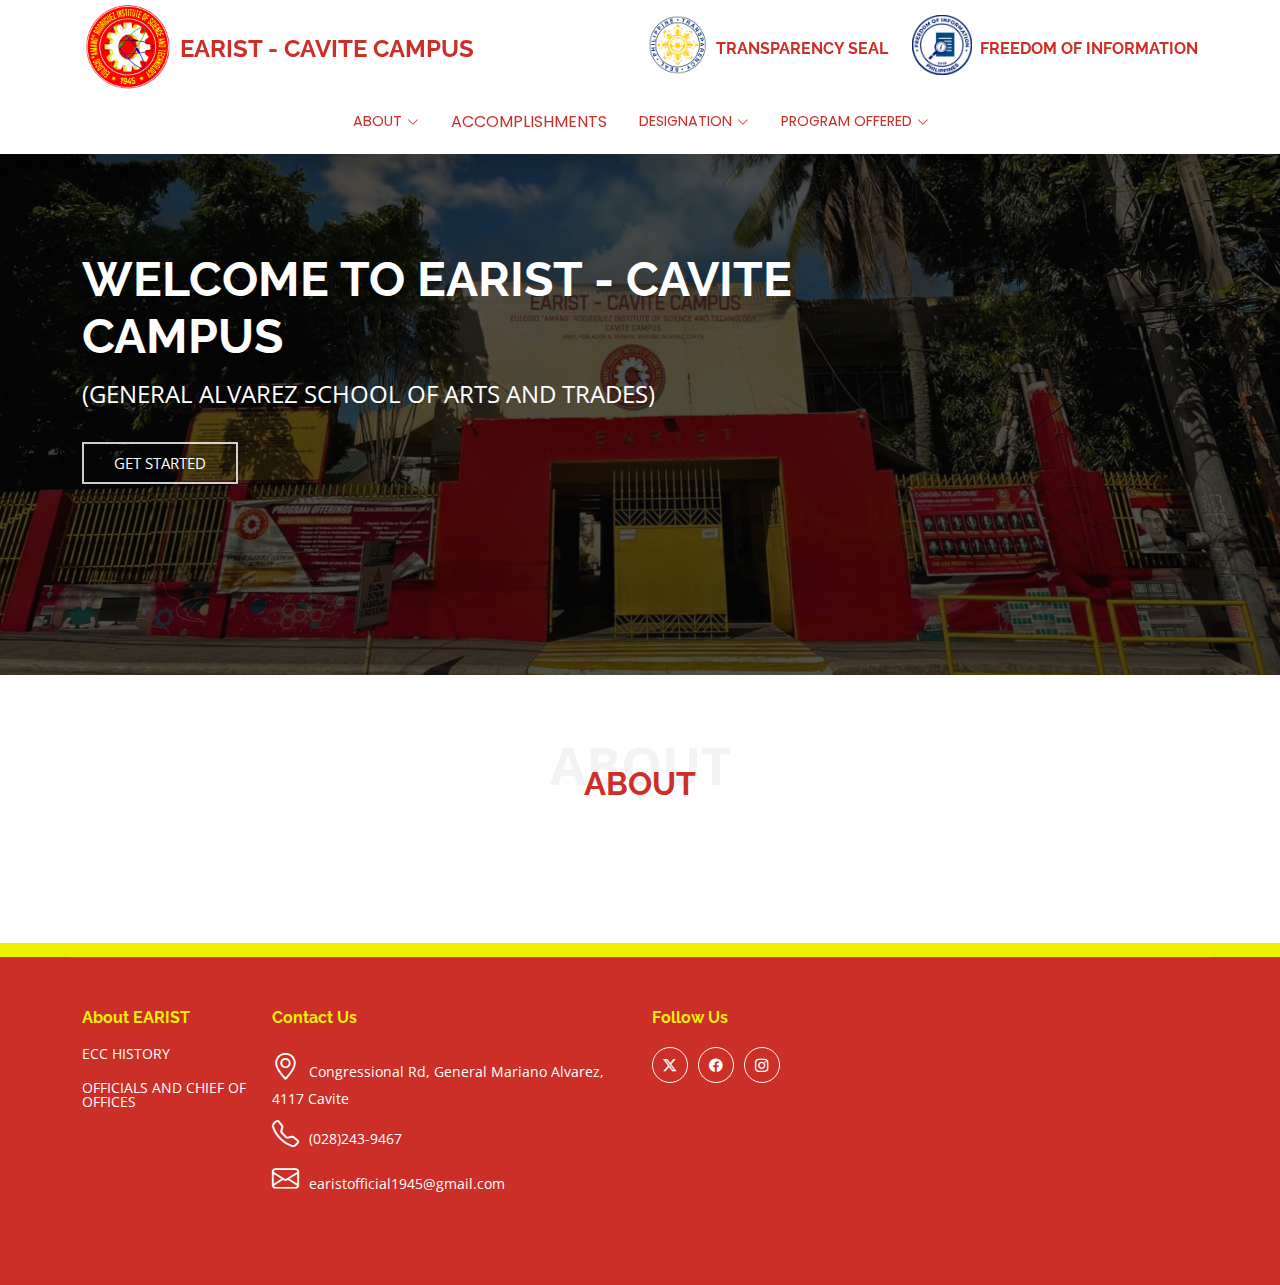
<file: index.html>
<!DOCTYPE html>
<html lang="en">

<head>
  <meta charset="utf-8">
  <meta content="width=device-width, initial-scale=1.0" name="viewport">
  <title>EARIST - Cavite Campus</title>
  <meta name="description" content="">
  <meta name="keywords" content="">

  <!-- Favicons -->
  <link rel="apple-touch-icon" sizes="180x180" href="assets/img/favicon/apple-touch-icon.png">
  <link rel="icon" type="image/png" sizes="32x32" href="assets/img/favicon/favicon-32x32.png">
  <link rel="icon" type="image/png" sizes="16x16" href="assets/img/favicon/favicon-16x16.png">
  <link rel="manifest" href="assets/img/favicon/site.webmanifest">

  <!-- Fonts -->
  <link href="https://fonts.googleapis.com" rel="preconnect">
  <link href="https://fonts.gstatic.com" rel="preconnect" crossorigin>
  <link href="https://fonts.googleapis.com/css2?family=Open+Sans:ital,wght@0,300;0,400;0,500;0,600;0,700;0,800;1,300;1,400;1,500;1,600;1,700;1,800&family=Poppins:ital,wght@0,100;0,200;0,300;0,400;0,500;0,600;0,700;0,800;0,900;1,100;1,200;1,300;1,400;1,500;1,600;1,700;1,800;1,900&family=Raleway:ital,wght@0,100;0,200;0,300;0,400;0,500;0,600;0,700;0,800;0,900;1,100;1,200;1,300;1,400;1,500;1,600;1,700;1,800;1,900&display=swap" rel="stylesheet">

  <!-- Vendor CSS Files -->
  <link href="assets/vendor/bootstrap/css/bootstrap.min.css" rel="stylesheet">
  <link href="assets/vendor/bootstrap-icons/bootstrap-icons.css" rel="stylesheet">
  <link href="assets/vendor/aos/aos.css" rel="stylesheet">
  <link href="assets/vendor/swiper/swiper-bundle.min.css" rel="stylesheet">
  <link href="assets/vendor/glightbox/css/glightbox.min.css" rel="stylesheet">

  <!-- Main CSS File -->
  <link href="assets/css/main.css" rel="stylesheet">
</head>

<body class="index-page">

  <header id="header" class="header fixed-top shadow">


    <div class="branding d-flex align-items-center">
      <div class="container d-flex align-items-center justify-content-between">
          <!-- Logo on the left -->
          <a href="index.html" class="d-flex align-items-center">
              <img src="assets/img/earist.png" class="logo" alt="">
              <h1 class="fs-4 fw-bold mt-3 ms-2">EARIST - CAVITE CAMPUS</h1> 
          </a>
  
          <!-- Grid for Transparency Seal and FOI -->
          <div class="d-flex justify-content-end align-items-center">
              <div class="d-flex flex-column align-items-center me-4 d-none d-md-flex">
                  <a href="index.html" class="d-flex align-items-center">
                      <img src="assets/img/transparency_seal.png" class="logo2" alt="">
                      <h1 class="fs-6 fw-bold mt-3 ms-2">TRANSPARENCY SEAL</h1>
                  </a>
              </div>
              <div class="d-flex flex-column align-items-center d-none d-md-flex">
                  <a href="index.html" class="d-flex align-items-center">
                      <img src="assets/img/FOI.png" class="logo2" alt="">
                      <h1 class="fs-6 fw-bold mt-3 ms-2">FREEDOM OF INFORMATION</h1>
                  </a>
              </div>
          </div>
      </div>
  </div>
  

    <nav id="navmenu" class="navmenu">
      <ul>
        <li class="dropdown"><a href="#"><span>ABOUT</span> <i class="bi bi-chevron-down toggle-dropdown"></i></a>
          <ul>
            <li><a href="/ecc_history.html">ECC HISTORY</a></li>
          </ul>
        </li>
        <li><a href="#">ACCOMPLISHMENTS</a></li>
        <li class="dropdown"><a href="#"><span>DESIGNATION</span> <i class="bi bi-chevron-down toggle-dropdown"></i></a>
          <ul>
        <li><a href="#">OFFICIALS AND CHIEF OF OFFICES</a></li>
        <li><a href="#">EMPLOYEES</a></li>
      </ul>
      </li>
        <li class="dropdown"><a href="#"><span>PROGRAM OFFERED</span> <i class="bi bi-chevron-down toggle-dropdown"></i></a>
          <ul>
            <li><a href="#about">GRADUATE PROGRAMS</a></li>
            <li><a href="#">UNDERGRADUATE PROGRAMS</a></li>
          </ul>
        </li>
      </ul>
      <i class="mobile-nav-toggle d-xl-none bi bi-list"></i>
    </nav>
  </header>

  <main class="main">

    <!-- Hero Section -->
    <section id="hero" class="hero section dark-background">

      <img src="assets/img/facade.png" alt="" data-aos="fade-in">

      <div class="container" data-aos="fade-up" data-aos-delay="100">
        <div class="row justify-content-start">
          <div class="col-lg-8">
            <h2>Welcome to EARIST - CAVITE CAMPUS</h2>
            <p>(GENERAL ALVAREZ SCHOOL OF ARTS AND TRADES)</p>
            <a href="#about" class="btn-get-started">Get Started</a>
          </div>
        </div>
      </div>

    </section><!-- /Hero Section -->



    <!-- Contact Section -->
    <section id="contact" class="contact section">

      <!-- Section Title -->
      <div class="container section-title" data-aos="fade-up">
        <span>ABOUT</span>
        <h2>ABOUT</h2>
          </div><!-- End Contact Form -->

        </div>

      </div>

    </section><!-- /Contact Section -->

  </main>

  <footer id="footer" class="footer position-relative dark-background">
<div class="yellow-line"></div>
    <div class="container footer-top">
      <div class="row gy-4">
        <div class="col-lg-2 col-md-3 footer-links">
          <h4 class="secondary">About EARIST</h4>
          <ul>
            <li><a href="/ecc_history.html">ECC HISTORY</a></li>
            <li><a href="#">OFFICIALS AND CHIEF OF OFFICES</a></li>
          </ul>
        </div>
        <div class="col-lg-4 col-md-6 footer-links">
            <div class="footer-contact">
              <h4 class="secondary">Contact Us</h4>
              <div class="contact-container">
              <p> <i class="bi bi-geo-alt"></i>Congressional Rd, General Mariano Alvarez, 4117 Cavite</p>
              <p> <i class="bi bi-telephone"></i>(028)243-9467</p>
              <p> <i class="bi bi-envelope"></i>earistofficial1945@gmail.com</p>
            </div>
            </div>
        </div>

        <div class="col-lg-2 col-md-3 footer-links">
          <h4 class="secondary">Follow Us</h4>
          <div class="social-links d-flex">
            <a href=""><i class="bi bi-twitter-x"></i></a>
            <a href=""><i class="bi bi-facebook"></i></a>
            <a href=""><i class="bi bi-instagram"></i></a>
          </div>
        </div>

       

      </div>
    </div>


  </footer>

  <!-- Scroll Top -->
  <a href="#" id="scroll-top" class="scroll-top d-flex align-items-center justify-content-center"><i class="bi bi-arrow-up-short"></i></a>

  <!-- Preloader -->
  <div id="preloader"></div>

  <!-- Vendor JS Files -->
  <script src="assets/vendor/bootstrap/js/bootstrap.bundle.min.js"></script>
  <script src="assets/vendor/php-email-form/validate.js"></script>
  <script src="assets/vendor/aos/aos.js"></script>
  <script src="assets/vendor/swiper/swiper-bundle.min.js"></script>
  <script src="assets/vendor/glightbox/js/glightbox.min.js"></script>
  <script src="assets/vendor/imagesloaded/imagesloaded.pkgd.min.js"></script>
  <script src="assets/vendor/isotope-layout/isotope.pkgd.min.js"></script>

  <!-- Main JS File -->
  <script src="assets/js/main.js"></script>

</body>

</html>
</file>
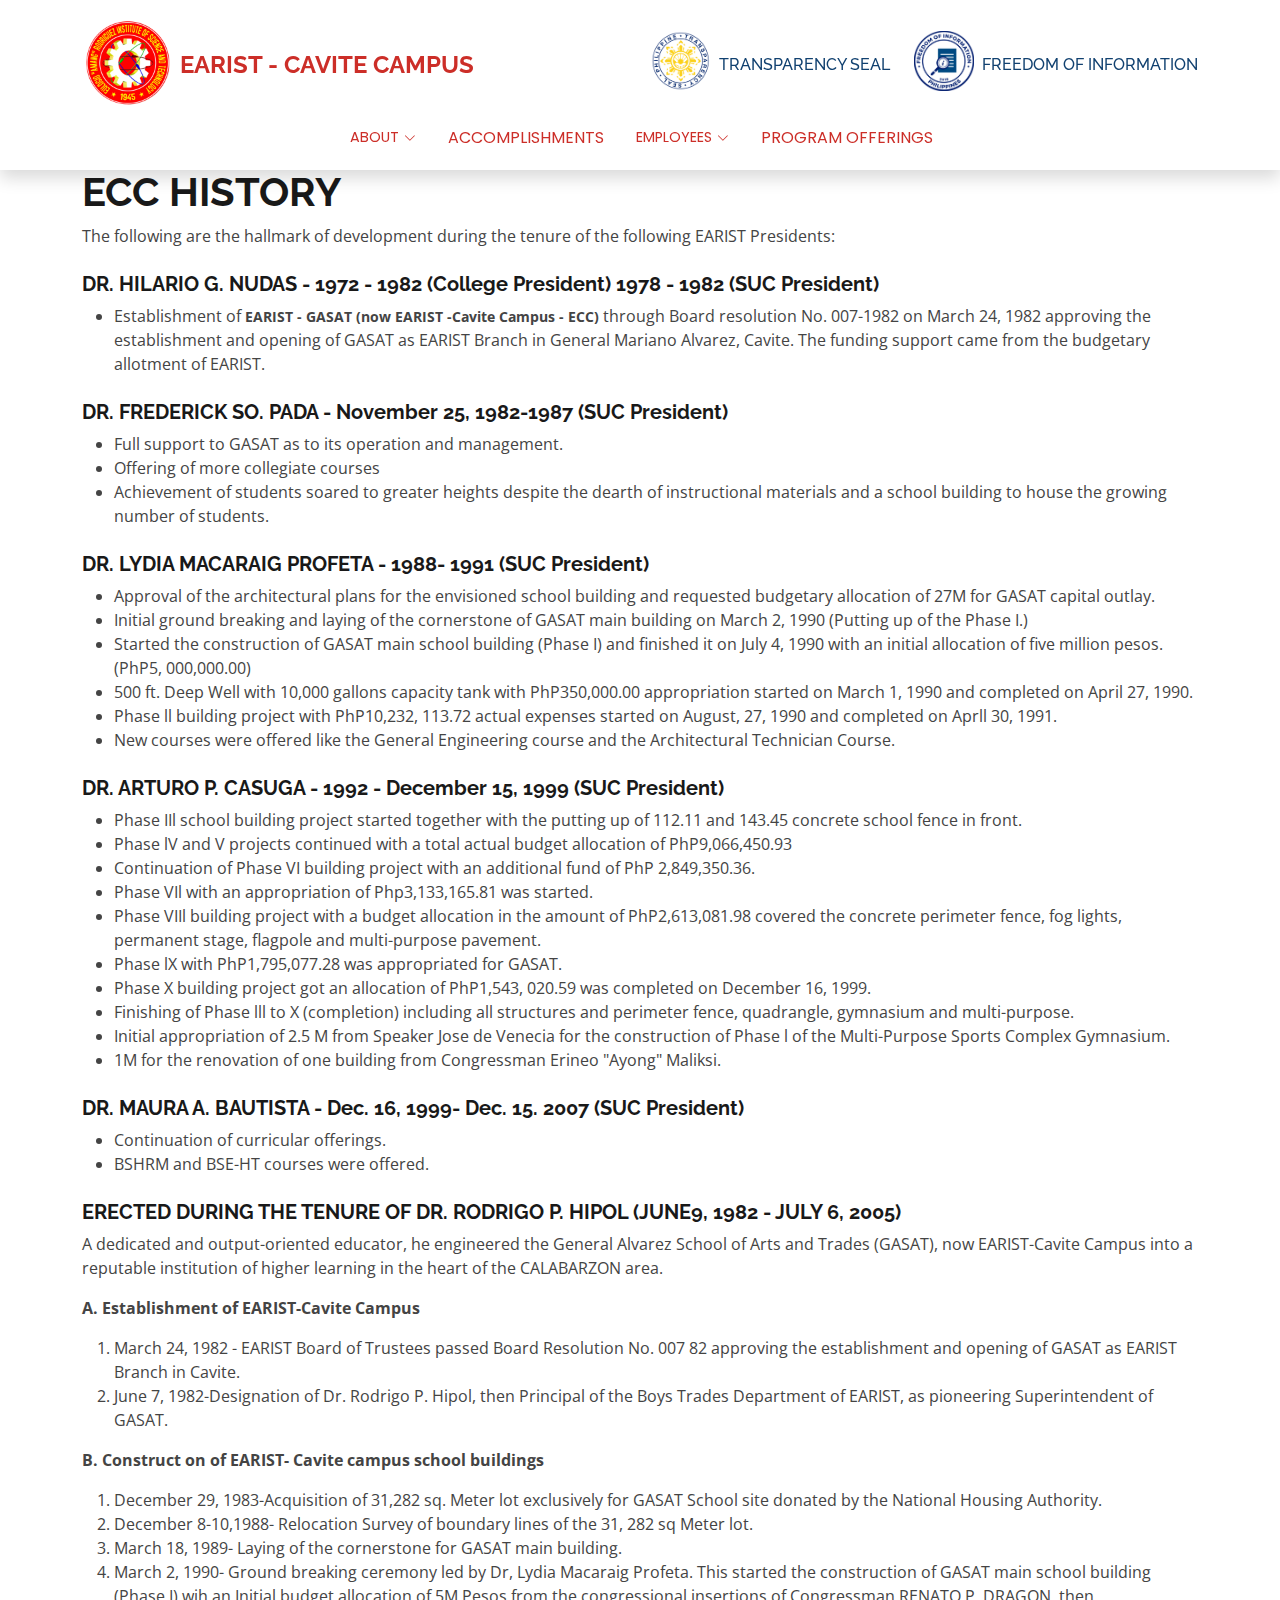
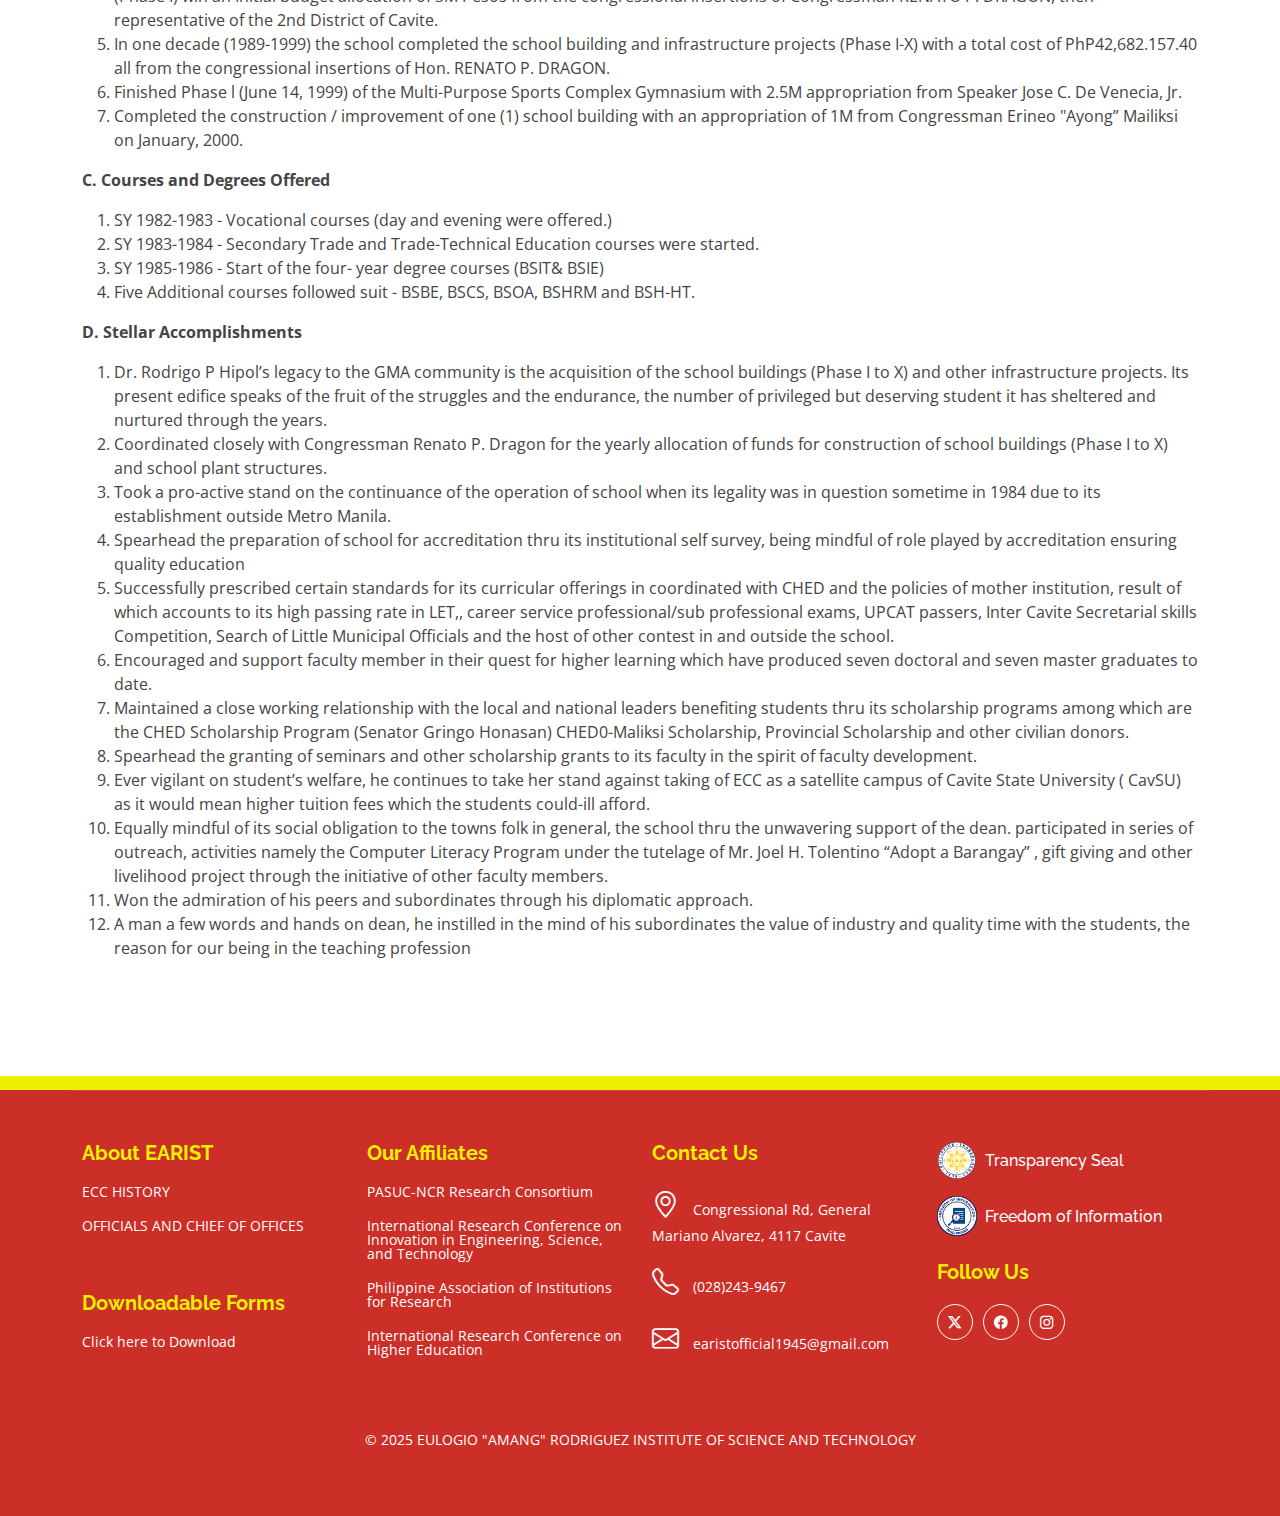
<file: ecc_history.html>
<!DOCTYPE html>
<html lang="en">
  <head>
    <meta charset="utf-8" />
    <meta content="width=device-width, initial-scale=1.0" name="viewport" />
    <title>ECC History | EARIST - Cavite Campus</title>
    <meta name="description" content="" />
    <meta name="keywords" content="" />

    <!-- Favicons -->
    <link
      rel="apple-touch-icon"
      sizes="180x180"
      href="assets/img/favicon/apple-touch-icon.png"
    />
    <link
      rel="icon"
      type="image/png"
      sizes="32x32"
      href="assets/img/favicon/favicon-32x32.png"
    />
    <link
      rel="icon"
      type="image/png"
      sizes="16x16"
      href="assets/img/favicon/favicon-16x16.png"
    />
    <link rel="manifest" href="assets/img/favicon/site.webmanifest" />

    <!-- Fonts -->
    <link href="https://fonts.googleapis.com" rel="preconnect" />
    <link href="https://fonts.gstatic.com" rel="preconnect" crossorigin />
    <link
      href="https://fonts.googleapis.com/css2?family=Open+Sans:ital,wght@0,300;0,400;0,500;0,600;0,700;0,800;1,300;1,400;1,500;1,600;1,700;1,800&family=Poppins:ital,wght@0,100;0,200;0,300;0,400;0,500;0,600;0,700;0,800;0,900;1,100;1,200;1,300;1,400;1,500;1,600;1,700;1,800;1,900&family=Raleway:ital,wght@0,100;0,200;0,300;0,400;0,500;0,600;0,700;0,800;0,900;1,100;1,200;1,300;1,400;1,500;1,600;1,700;1,800;1,900&display=swap"
      rel="stylesheet"
    />

    <!-- Vendor CSS Files -->
    <link
      href="assets/vendor/bootstrap/css/bootstrap.min.css"
      rel="stylesheet"
    />
    <link
      href="assets/vendor/bootstrap-icons/bootstrap-icons.css"
      rel="stylesheet"
    />
    <link href="assets/vendor/aos/aos.css" rel="stylesheet" />
    <link href="assets/vendor/swiper/swiper-bundle.min.css" rel="stylesheet" />
    <link
      href="assets/vendor/glightbox/css/glightbox.min.css"
      rel="stylesheet"
    />

    <!-- Main CSS File -->
    <link href="assets/css/main.css" rel="stylesheet" />
  </head>

  <body class="index-page">
    <header id="header" class="header fixed-top shadow">


      <div class="branding d-flex align-items-center">
        <div class="container d-flex align-items-center justify-content-between mt-3">
            <!-- Logo on the left -->
            <a href="index.html" class="d-flex align-items-center mx-auto mx-lg-0">
                <img src="assets/img/earist.png" class="logo" alt="">
                <h1 class="fs-4 fw-bold mt-3 ms-2">EARIST - CAVITE CAMPUS</h1> 
            </a>
    
            <!-- Grid for Transparency Seal and FOI -->
            <div class="d-flex justify-content-end align-items-center">
                <div class="d-flex flex-column align-items-center me-4 d-none d-md-none d-lg-flex">
                    <a href="index.html" class="d-flex align-items-center">
                        <img src="assets/img/transparency_seal.png" class="logo2" alt="">
                        <h1 class="fs-6 mt-3 ms-2 hc">TRANSPARENCY SEAL</h1>
                    </a>
                </div>
                <div class="d-flex flex-column align-items-center d-none d-md-none d-lg-flex">
                    <a href="index.html" class="d-flex align-items-center">
                        <img src="assets/img/FOI.png" class="logo2" alt="">
                        <h1 class="fs-6 mt-3 ms-2 hc">FREEDOM OF INFORMATION</h1>
                    </a>
                </div>
            </div>
        </div>
    </div>
    
  
      <nav id="navmenu" class="navmenu">
        <ul>
          <li class="dropdown"><a href="#"><span>ABOUT</span> <i class="bi bi-chevron-down toggle-dropdown"></i></a>
            <ul>
              <li><a href="/ecc_history.html">ECC HISTORY</a></li>
              <li><a href="ecc_officials.html">OFFICIALS AND CHIEF OF OFFICES</a></li>
            </ul>
          </li>
          <li><a href="#">ACCOMPLISHMENTS</a></li>
          <li class="dropdown"><a href="#"><span>EMPLOYEES</span> <i class="bi bi-chevron-down toggle-dropdown"></i></a>
            <ul>
          <li><a href="ecc_faculty.html">REGULAR FACULTY</a></li>
          <li><a href="ecc_non-teaching.html">NON - TEACHING</a></li>
        </ul>
        </li>
        <li><a href="ecc_program.html">PROGRAM OFFERINGS</a></li>
        </ul>
        <i class="mobile-nav-toggle d-xl-none bi bi-list"></i>
      </nav>
    </header>

    <main class="main">
      <section id="ecc-history" class="ecc-history section">
        <!-- Section Title -->
        <div class="container mt-2" data-aos="fade-up">
          <h1 class="fw-bold">ECC HISTORY</h1>
          <p class="fs-6">
            The following are the hallmark of development during the tenure of
            the following EARIST Presidents:
          </p>

          <h5 class="mt-4 fw-bold">
            DR. HILARIO G. NUDAS - 1972 - 1982 (College President) 1978 - 1982
            (SUC President)
          </h5>
          <ul>
            <li>
              Establishment of
              <span class="fw-bold"
                >EARIST - GASAT (now EARIST -Cavite Campus - ECC)</span
              >
              through Board resolution No. 007-1982 on March 24, 1982 approving
              the establishment and opening of GASAT as EARIST Branch in General
              Mariano Alvarez, Cavite. The funding support came from the
              budgetary allotment of EARIST.
            </li>
          </ul>
          <h5 class="mt-4 fw-bold">
            DR. FREDERICK SO. PADA - November 25, 1982-1987 (SUC President)
          </h5>
          <ul>
            <li>Full support to GASAT as to its operation and management.</li>
            <li>Offering of more collegiate courses</li>
            <li>
              Achievement of students soared to greater heights despite the
              dearth of instructional materials and a school building to house
              the growing number of students.
            </li>
          </ul>
          <h5 class="mt-4 fw-bold">
            DR. LYDIA MACARAIG PROFETA - 1988- 1991 (SUC President)
          </h5>
          <ul>
            <li>
              Approval of the architectural plans for the envisioned school
              building and requested budgetary allocation of 27M for GASAT
              capital outlay.
            </li>
            <li>
              Initial ground breaking and laying of the cornerstone of GASAT
              main building on March 2, 1990 (Putting up of the Phase I.)
            </li>
            <li>
              Started the construction of GASAT main school building (Phase I)
              and finished it on July 4, 1990 with an initial allocation of five
              million pesos. (PhP5, 000,000.00)
            </li>
            <li>
              500 ft. Deep Well with 10,000 gallons capacity tank with
              PhP350,000.00 appropriation started on March 1, 1990 and completed
              on April 27, 1990.
            </li>
            <li>
              Phase ll building project with PhP10,232, 113.72 actual expenses
              started on August, 27, 1990 and completed on Aprll 30, 1991.
            </li>
            <li>
              New courses were offered like the General Engineering course and
              the Architectural Technician Course.
            </li>
          </ul>
          <h5 class="mt-4 fw-bold">
            DR. ARTURO P. CASUGA - 1992 - December 15, 1999 (SUC President)
          </h5>
          <ul>
            <li>
              Phase IIl school building project started together with the
              putting up of 112.11 and 143.45 concrete school fence in front.
            </li>
            <li>
              Phase lV and V projects continued with a total actual budget
              allocation of PhP9,066,450.93
            </li>
            <li>
              Continuation of Phase VI building project with an additional fund
              of PhP 2,849,350.36.
            </li>
            <li>
              Phase VIl with an appropriation of Php3,133,165.81 was started.
            </li>
            <li>
              Phase VIIl building project with a budget allocation in the amount
              of PhP2,613,081.98 covered the concrete perimeter fence, fog
              lights, permanent stage, flagpole and multi-purpose pavement.
            </li>
            <li>Phase lX with PhP1,795,077.28 was appropriated for GASAT.</li>
            <li>
              Phase X building project got an allocation of PhP1,543, 020.59 was
              completed on December 16, 1999.
            </li>
            <li>
              Finishing of Phase lll to X (completion) including all structures
              and perimeter fence, quadrangle, gymnasium and multi-purpose.
            </li>
            <li>
              Initial appropriation of 2.5 M from Speaker Jose de Venecia for
              the construction of Phase l of the Multi-Purpose Sports Complex
              Gymnasium.
            </li>
            <li>
              1M for the renovation of one building from Congressman Erineo
              "Ayong" Maliksi.
            </li>
          </ul>
          <h5 class="mt-4 fw-bold">
            DR. MAURA A. BAUTISTA - Dec. 16, 1999- Dec. 15. 2007 (SUC President)
          </h5>
          <ul>
            <li>Continuation of curricular offerings.</li>
            <li>BSHRM and BSE-HT courses were offered.</li>
          </ul>
          <h5 class="mt-4 fw-bold">
            ERECTED DURING THE TENURE OF DR. RODRIGO P. HIPOL (JUNE9, 1982 -
            JULY 6, 2005)
          </h5>
          <p class="fs-6">
            A dedicated and output-oriented educator, he engineered the General
            Alvarez School of Arts and Trades (GASAT), now EARIST-Cavite Campus
            into a reputable institution of higher learning in the heart of the
            CALABARZON area.
          </p>
          <p class="fw-bold">A. Establishment of EARIST-Cavite Campus</p>
          <ol>
            <li>
              March 24, 1982 - EARIST Board of Trustees passed Board Resolution
              No. 007 82 approving the establishment and opening of GASAT as
              EARIST Branch in Cavite.
            </li>
            <li>
              June 7, 1982-Designation of Dr. Rodrigo P. Hipol, then Principal
              of the Boys Trades Department of EARIST, as pioneering
              Superintendent of GASAT.
            </li>
          </ol>
          <p class="fw-bold">
            B. Construct on of EARIST- Cavite campus school buildings
          </p>
          <ol>
            <li>
              December 29, 1983-Acquisition of 31,282 sq. Meter lot exclusively
              for GASAT School site donated by the National Housing Authority.
            </li>
            <li>
              December 8-10,1988- Relocation Survey of boundary lines of the 31,
              282 sq Meter lot.
            </li>
            <li>
              March 18, 1989- Laying of the cornerstone for GASAT main building.
            </li>
            <li>
              March 2, 1990- Ground breaking ceremony led by Dr, Lydia Macaraig
              Profeta. This started the construction of GASAT main school
              building (Phase I) wih an Initial budget allocation of 5M Pesos
              from the congressional insertions of Congressman RENATO P. DRAGON,
              then representative of the 2nd District of Cavite.
            </li>
            <li>
              In one decade (1989-1999) the school completed the school building
              and infrastructure projects (Phase I-X) with a total cost of
              PhP42,682.157.40 all from the congressional insertions of Hon.
              RENATO P. DRAGON.
            </li>
            <li>
              Finished Phase l (June 14, 1999) of the Multi-Purpose Sports
              Complex Gymnasium with 2.5M appropriation from Speaker Jose C. De
              Venecia, Jr.
            </li>
            <li>
              Completed the construction / improvement of one (1) school
              building with an appropriation of 1M from Congressman Erineo
              "Ayong” Mailiksi on January, 2000.
            </li>
          </ol>
          <p class="fw-bold">C. Courses and Degrees Offered</p>
          <ol>
            <li>
              SY 1982-1983 - Vocational courses (day and evening were offered.)
            </li>
            <li>
              SY 1983-1984 - Secondary Trade and Trade-Technical Education
              courses were started.
            </li>
            <li>
              SY 1985-1986 - Start of the four- year degree courses (BSIT& BSIE)
            </li>
            <li>
              Five Additional courses followed suit - BSBE, BSCS, BSOA, BSHRM
              and BSH-HT.
            </li>
          </ol>
          <p class="fw-bold">D. Stellar Accomplishments</p>
          <ol>
            <li>
              Dr. Rodrigo P Hipol’s legacy to the GMA community is the
              acquisition of the school buildings (Phase I to X) and other
              infrastructure projects. Its present edifice speaks of the fruit
              of the struggles and the endurance, the number of privileged but
              deserving student it has sheltered and nurtured through the years.
            </li>
            <li>
              Coordinated closely with Congressman Renato P. Dragon for the
              yearly allocation of funds for construction of school buildings
              (Phase I to X) and school plant structures.
            </li>
            <li>
              Took a pro-active stand on the continuance of the operation of
              school when its legality was in question sometime in 1984 due to
              its establishment outside Metro Manila.
            </li>
            <li>
              Spearhead the preparation of school for accreditation thru its
              institutional self survey, being mindful of role played by
              accreditation ensuring quality education
            </li>
            <li>
              Successfully prescribed certain standards for its curricular
              offerings in coordinated with CHED and the policies of mother
              institution, result of which accounts to its high passing rate in
              LET,, career service professional/sub professional exams, UPCAT
              passers, Inter Cavite Secretarial skills Competition, Search of
              Little Municipal Officials and the host of other contest in and
              outside the school.
            </li>
            <li>
              Encouraged and support faculty member in their quest for higher
              learning which have produced seven doctoral and seven master
              graduates to date.
            </li>
            <li>
              Maintained a close working relationship with the local and
              national leaders benefiting students thru its scholarship programs
              among which are the CHED Scholarship Program (Senator Gringo
              Honasan) CHED0-Maliksi Scholarship, Provincial Scholarship and
              other civilian donors.
            </li>
            <li>
              Spearhead the granting of seminars and other scholarship grants to
              its faculty in the spirit of faculty development.
            </li>
            <li>
              Ever vigilant on student’s welfare, he continues to take her stand
              against taking of ECC as a satellite campus of Cavite State
              University ( CavSU) as it would mean higher tuition fees which the
              students could-ill afford.
            </li>
            <li>
              Equally mindful of its social obligation to the towns folk in
              general, the school thru the unwavering support of the dean.
              participated in series of outreach, activities namely the Computer
              Literacy Program under the tutelage of Mr. Joel H. Tolentino
              “Adopt a Barangay” , gift giving and other livelihood project
              through the initiative of other faculty members.
            </li>
            <li>
              Won the admiration of his peers and subordinates through his
              diplomatic approach.
            </li>
            <li>
              A man a few words and hands on dean, he instilled in the mind of
              his subordinates the value of industry and quality time with the
              students, the reason for our being in the teaching profession
            </li>
          </ol>
        </div>
      </section>
      <!-- /Contact Section -->
    </main>

    <footer id="footer" class="footer position-relative dark-background">
      <div class="yellow-line"></div>
      <div class="container footer-top">
        <div class="row gy-4">
          <div class="col-lg-3 col-md-6 col-12 footer-links">
            <h4 class="secondary fs-5">About EARIST</h4>
            <ul>
              <li><a href="/ecc_history.html">ECC HISTORY</a></li>
              <li><a href="#">OFFICIALS AND CHIEF OF OFFICES</a></li>
            </ul>
            <h4 class="secondary mt-5 fs-5">Downloadable Forms</h4>
            <ul>
              <li><a href="#">Click here to Download</a></li>
            </ul>
          </div>

          <div class="col-lg-3 col-md-6 col-12 footer-links">
            <h4 class="secondary fs-5">Our Affiliates</h4>
            <ul>
              <li><a href="#">PASUC-NCR Research Consortium</a></li>
              <li>
                <a href="#"
                  >International Research Conference on Innovation in
                  Engineering, Science, and Technology</a
                >
              </li>
              <li>
                <a href="#"
                  >Philippine Association of Institutions for Research</a
                >
              </li>
              <li>
                <a href="#"
                  >International Research Conference on Higher Education</a
                >
              </li>
            </ul>
          </div>

          <div class="col-lg-3 col-md-6 col-12 footer-links">
            <h4 class="secondary fs-5">Contact Us</h4>
            <div class="contact-container">
              <p>
                <i class="bi bi-geo-alt"></i> Congressional Rd, General Mariano
                Alvarez, 4117 Cavite
              </p>
              <p><i class="bi bi-telephone"></i> (028)243-9467</p>
              <p><i class="bi bi-envelope"></i> earistofficial1945@gmail.com</p>
            </div>
          </div>

          <div class="col-lg-3 col-md-6 col-12 footer-links">
            <div class="d-flex flex-column me-4 d-lg-flex">
              <a href="index.html" class="d-flex align-items-center">
                <img
                  src="assets/img/transparency_seal.png"
                  class="logo2"
                  alt=""
                />
                <h1 class="fs-6 mt-2 ms-2">Transparency Seal</h1>
              </a>
            </div>
            <div class="d-flex flex-column me-4 d-lg-flex mt-3">
              <a href="index.html" class="d-flex align-items-center">
                <img src="assets/img/FOI.png" class="logo2" alt="" />
                <h1 class="fs-6 mt-2 ms-2">Freedom of Information</h1>
              </a>
            </div>
            <h4 class="secondary fs-5 mt-4">Follow Us</h4>
            <div class="social-links d-flex">
              <a href="#"><i class="bi bi-twitter-x"></i></a>
              <a href="#"><i class="bi bi-facebook"></i></a>
              <a href="#"><i class="bi bi-instagram"></i></a>
            </div>
          </div>
          <center>
            <p>
              © 2025 EULOGIO "AMANG" RODRIGUEZ INSTITUTE OF SCIENCE AND
              TECHNOLOGY
            </p>
          </center>
        </div>
      </div>
    </footer>

    <!-- Scroll Top -->
    <a
      href="#"
      id="scroll-top"
      class="scroll-top d-flex align-items-center justify-content-center"
      ><i class="bi bi-arrow-up-short"></i
    ></a>

    <!-- Preloader -->
    <div id="preloader"></div>

    <!-- Vendor JS Files -->
    <script src="assets/vendor/bootstrap/js/bootstrap.bundle.min.js"></script>
    <script src="assets/vendor/php-email-form/validate.js"></script>
    <script src="assets/vendor/aos/aos.js"></script>
    <script src="assets/vendor/swiper/swiper-bundle.min.js"></script>
    <script src="assets/vendor/glightbox/js/glightbox.min.js"></script>
    <script src="assets/vendor/imagesloaded/imagesloaded.pkgd.min.js"></script>
    <script src="assets/vendor/isotope-layout/isotope.pkgd.min.js"></script>

    <!-- Main JS File -->
    <script src="assets/js/main.js"></script>
  </body>
</html>
</file>
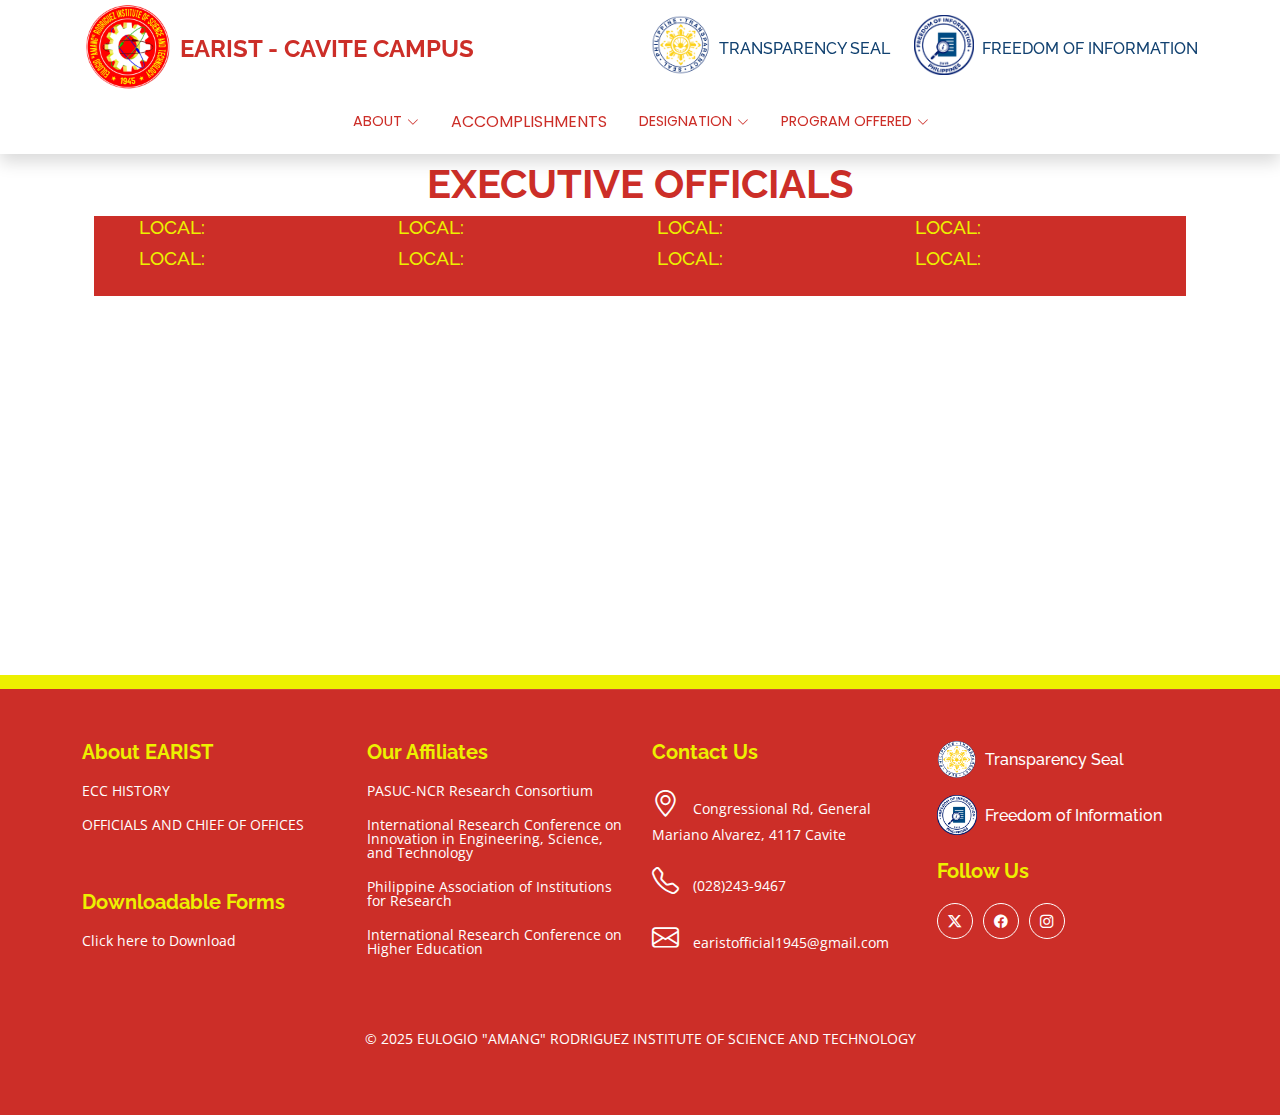
<file: ecc_officials.html>
<!DOCTYPE html>
<html lang="en">
  <head>
    <meta charset="utf-8" />
    <meta content="width=device-width, initial-scale=1.0" name="viewport" />
    <title>EARIST - Cavite Campus</title>
    <meta name="description" content="" />
    <meta name="keywords" content="" />

    <!-- Favicons -->
    <link
      rel="apple-touch-icon"
      sizes="180x180"
      href="assets/img/favicon/apple-touch-icon.png"
    />
    <link
      rel="icon"
      type="image/png"
      sizes="32x32"
      href="assets/img/favicon/favicon-32x32.png"
    />
    <link
      rel="icon"
      type="image/png"
      sizes="16x16"
      href="assets/img/favicon/favicon-16x16.png"
    />
    <link rel="manifest" href="assets/img/favicon/site.webmanifest" />

    <!-- Fonts -->
    <link href="https://fonts.googleapis.com" rel="preconnect" />
    <link href="https://fonts.gstatic.com" rel="preconnect" crossorigin />
    <link
      href="https://fonts.googleapis.com/css2?family=Open+Sans:ital,wght@0,300;0,400;0,500;0,600;0,700;0,800;1,300;1,400;1,500;1,600;1,700;1,800&family=Poppins:ital,wght@0,100;0,200;0,300;0,400;0,500;0,600;0,700;0,800;0,900;1,100;1,200;1,300;1,400;1,500;1,600;1,700;1,800;1,900&family=Raleway:ital,wght@0,100;0,200;0,300;0,400;0,500;0,600;0,700;0,800;0,900;1,100;1,200;1,300;1,400;1,500;1,600;1,700;1,800;1,900&display=swap"
      rel="stylesheet"
    />

    <!-- Vendor CSS Files -->
    <link
      href="assets/vendor/bootstrap/css/bootstrap.min.css"
      rel="stylesheet"
    />
    <link
      href="assets/vendor/bootstrap-icons/bootstrap-icons.css"
      rel="stylesheet"
    />
    <link href="assets/vendor/aos/aos.css" rel="stylesheet" />
    <link href="assets/vendor/swiper/swiper-bundle.min.css" rel="stylesheet" />
    <link
      href="assets/vendor/glightbox/css/glightbox.min.css"
      rel="stylesheet"
    />

    <!-- Main CSS File -->
    <link href="assets/css/main.css" rel="stylesheet" />
  </head>

  <body class="index-page">
    <header id="header" class="header fixed-top shadow">
      <div class="branding d-flex align-items-center">
        <div
          class="container d-flex align-items-center justify-content-between"
        >
          <!-- Logo on the left -->
          <a href="index.html" class="d-flex align-items-center">
            <img src="assets/img/earist.png" class="logo" alt="" />
            <h1 class="fs-4 fw-bold mt-3 ms-2">EARIST - CAVITE CAMPUS</h1>
          </a>

          <!-- Grid for Transparency Seal and FOI -->
          <div class="d-flex justify-content-end align-items-center">
            <div
              class="d-flex flex-column align-items-center me-4 d-none d-md-none d-lg-flex"
            >
              <a href="index.html" class="d-flex align-items-center">
                <img
                  src="assets/img/transparency_seal.png"
                  class="logo2"
                  alt=""
                />
                <h1 class="fs-6 mt-3 ms-2 hc">TRANSPARENCY SEAL</h1>
              </a>
            </div>
            <div
              class="d-flex flex-column align-items-center d-none d-md-none d-lg-flex"
            >
              <a href="index.html" class="d-flex align-items-center">
                <img src="assets/img/FOI.png" class="logo2" alt="" />
                <h1 class="fs-6 mt-3 ms-2 hc">FREEDOM OF INFORMATION</h1>
              </a>
            </div>
          </div>
        </div>
      </div>

      <nav id="navmenu" class="navmenu">
        <ul>
          <li class="dropdown">
            <a href="#"
              ><span>ABOUT</span>
              <i class="bi bi-chevron-down toggle-dropdown"></i
            ></a>
            <ul>
              <li><a href="/ecc_history.html">ECC HISTORY</a></li>
            </ul>
          </li>
          <li><a href="#">ACCOMPLISHMENTS</a></li>
          <li class="dropdown">
            <a href="#"
              ><span>DESIGNATION</span>
              <i class="bi bi-chevron-down toggle-dropdown"></i
            ></a>
            <ul>
              <li><a href="#">OFFICIALS AND CHIEF OF OFFICES</a></li>
              <li><a href="#">EMPLOYEES</a></li>
            </ul>
          </li>
          <li class="dropdown">
            <a href="#"
              ><span>PROGRAM OFFERED</span>
              <i class="bi bi-chevron-down toggle-dropdown"></i
            ></a>
            <ul>
              <li><a href="#about">GRADUATE PROGRAMS</a></li>
              <li><a href="#">UNDERGRADUATE PROGRAMS</a></li>
            </ul>
          </li>
        </ul>
        <i class="mobile-nav-toggle d-xl-none bi bi-list"></i>
      </nav>
    </header>

    <main class="main">
      <section id="ecc-officials" class="ecc-officials section">
        <!-- Section Title -->
        <div class="container officials position-relative dark-background" data-aos="fade-up">
            <h1 class="fw-bold d-flex justify-content-center mb-2">EXECUTIVE OFFICIALS</h1>
            <div class="container d-flex justify-content-center">
              <div class="card-officials">
                <div class="row">
                  <div class="col-sm-3">
                    <h4>LOCAL: </h4>
                    <h4>LOCAL: </h4>
                  </div>
                  <div class="col-sm-3">
                    <h4>LOCAL: </h4>
                    <h4>LOCAL: </h4>
                  </div>
                  <div class="col-sm-3">
                    <h4>LOCAL: </h4>
                    <h4>LOCAL: </h4>
                  </div>
                  <div class="col-sm-3">
                    <h4>LOCAL: </h4>
                    <h4>LOCAL: </h4>
                  </div>
                </div>
              </div>
              </div>
            </div>
      </section>
      <!-- /Contact Section -->
    </main>

    <footer id="footer" class="footer position-relative dark-background">
      <div class="yellow-line"></div>
      <div class="container footer-top">
        <div class="row gy-4">
          <div class="col-lg-3 col-md-6 col-12 footer-links">
            <h4 class="secondary fs-5">About EARIST</h4>
            <ul>
              <li><a href="/ecc_history.html">ECC HISTORY</a></li>
              <li><a href="#">OFFICIALS AND CHIEF OF OFFICES</a></li>
            </ul>
            <h4 class="secondary mt-5 fs-5">Downloadable Forms</h4>
            <ul>
              <li><a href="#">Click here to Download</a></li>
            </ul>
          </div>

          <div class="col-lg-3 col-md-6 col-12 footer-links">
            <h4 class="secondary fs-5">Our Affiliates</h4>
            <ul>
              <li><a href="#">PASUC-NCR Research Consortium</a></li>
              <li>
                <a href="#"
                  >International Research Conference on Innovation in
                  Engineering, Science, and Technology</a
                >
              </li>
              <li>
                <a href="#"
                  >Philippine Association of Institutions for Research</a
                >
              </li>
              <li>
                <a href="#"
                  >International Research Conference on Higher Education</a
                >
              </li>
            </ul>
          </div>

          <div class="col-lg-3 col-md-6 col-12 footer-links">
            <h4 class="secondary fs-5">Contact Us</h4>
            <div class="contact-container">
              <p>
                <i class="bi bi-geo-alt"></i> Congressional Rd, General Mariano
                Alvarez, 4117 Cavite
              </p>
              <p><i class="bi bi-telephone"></i> (028)243-9467</p>
              <p><i class="bi bi-envelope"></i> earistofficial1945@gmail.com</p>
            </div>
          </div>

          <div class="col-lg-3 col-md-6 col-12 footer-links">
            <div class="d-flex flex-column me-4 d-lg-flex">
              <a href="index.html" class="d-flex align-items-center">
                <img
                  src="assets/img/transparency_seal.png"
                  class="logo2"
                  alt=""
                />
                <h1 class="fs-6 mt-2 ms-2">Transparency Seal</h1>
              </a>
            </div>
            <div class="d-flex flex-column me-4 d-lg-flex mt-3">
              <a href="index.html" class="d-flex align-items-center">
                <img src="assets/img/FOI.png" class="logo2" alt="" />
                <h1 class="fs-6 mt-2 ms-2">Freedom of Information</h1>
              </a>
            </div>
            <h4 class="secondary fs-5 mt-4">Follow Us</h4>
            <div class="social-links d-flex">
              <a href="#"><i class="bi bi-twitter-x"></i></a>
              <a href="#"><i class="bi bi-facebook"></i></a>
              <a href="#"><i class="bi bi-instagram"></i></a>
            </div>
          </div>
          <center>
            <p>
              © 2025 EULOGIO "AMANG" RODRIGUEZ INSTITUTE OF SCIENCE AND
              TECHNOLOGY
            </p>
          </center>
        </div>
      </div>
    </footer>

    <!-- Scroll Top -->
    <a
      href="#"
      id="scroll-top"
      class="scroll-top d-flex align-items-center justify-content-center"
      ><i class="bi bi-arrow-up-short"></i
    ></a>

    <!-- Preloader -->
    <div id="preloader"></div>

    <!-- Vendor JS Files -->
    <script src="assets/vendor/bootstrap/js/bootstrap.bundle.min.js"></script>
    <script src="assets/vendor/php-email-form/validate.js"></script>
    <script src="assets/vendor/aos/aos.js"></script>
    <script src="assets/vendor/swiper/swiper-bundle.min.js"></script>
    <script src="assets/vendor/glightbox/js/glightbox.min.js"></script>
    <script src="assets/vendor/imagesloaded/imagesloaded.pkgd.min.js"></script>
    <script src="assets/vendor/isotope-layout/isotope.pkgd.min.js"></script>

    <!-- Main JS File -->
    <script src="assets/js/main.js"></script>
  </body>
</html>
</file>
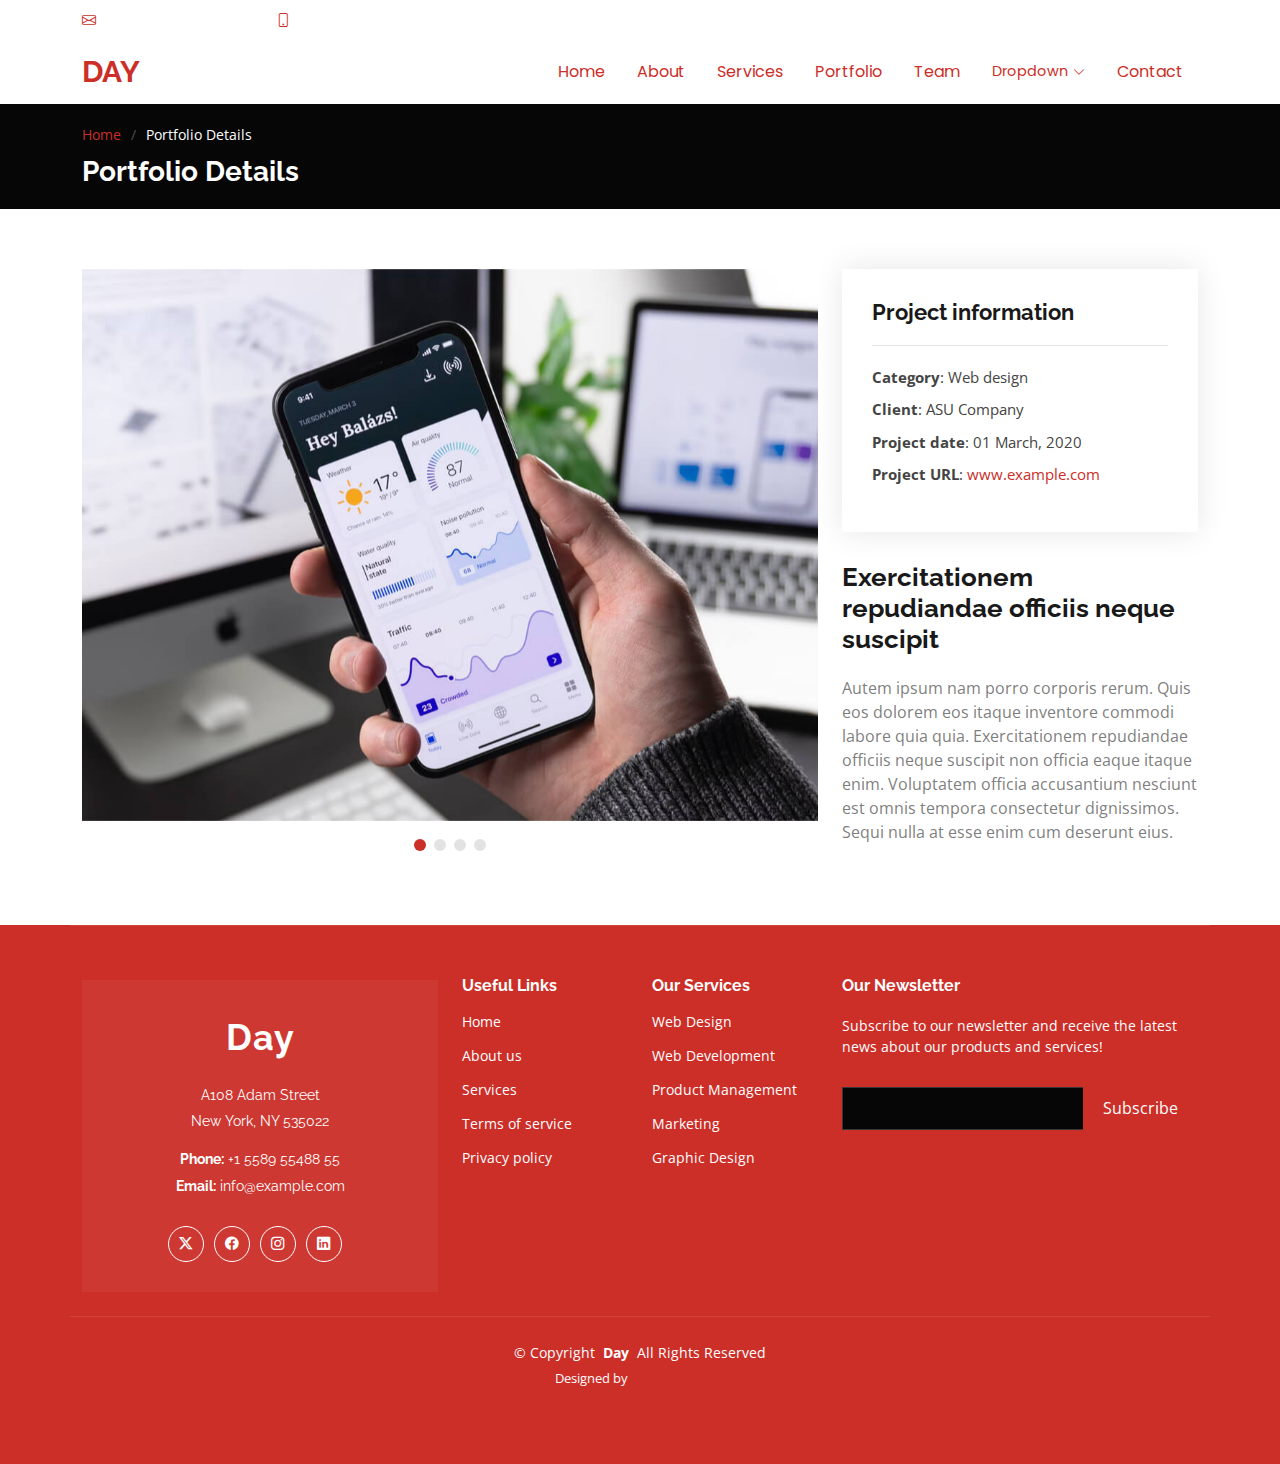
<file: portfolio-details.html>
<!DOCTYPE html>
<html lang="en">

<head>
  <meta charset="utf-8">
  <meta content="width=device-width, initial-scale=1.0" name="viewport">
  <title>Portfolio Details - Day Bootstrap Template</title>
  <meta name="description" content="">
  <meta name="keywords" content="">

  <!-- Favicons -->
  <link href="assets/img/favicon.png" rel="icon">
  <link href="assets/img/apple-touch-icon.png" rel="apple-touch-icon">

  <!-- Fonts -->
  <link href="https://fonts.googleapis.com" rel="preconnect">
  <link href="https://fonts.gstatic.com" rel="preconnect" crossorigin>
  <link href="https://fonts.googleapis.com/css2?family=Open+Sans:ital,wght@0,300;0,400;0,500;0,600;0,700;0,800;1,300;1,400;1,500;1,600;1,700;1,800&family=Poppins:ital,wght@0,100;0,200;0,300;0,400;0,500;0,600;0,700;0,800;0,900;1,100;1,200;1,300;1,400;1,500;1,600;1,700;1,800;1,900&family=Raleway:ital,wght@0,100;0,200;0,300;0,400;0,500;0,600;0,700;0,800;0,900;1,100;1,200;1,300;1,400;1,500;1,600;1,700;1,800;1,900&display=swap" rel="stylesheet">

  <!-- Vendor CSS Files -->
  <link href="assets/vendor/bootstrap/css/bootstrap.min.css" rel="stylesheet">
  <link href="assets/vendor/bootstrap-icons/bootstrap-icons.css" rel="stylesheet">
  <link href="assets/vendor/aos/aos.css" rel="stylesheet">
  <link href="assets/vendor/swiper/swiper-bundle.min.css" rel="stylesheet">
  <link href="assets/vendor/glightbox/css/glightbox.min.css" rel="stylesheet">

  <!-- Main CSS File -->
  <link href="assets/css/main.css" rel="stylesheet">

  <!-- =======================================================
  * Template Name: Day
  * Template URL: https://bootstrapmade.com/day-multipurpose-html-template-for-free/
  * Updated: Aug 07 2024 with Bootstrap v5.3.3
  * Author: BootstrapMade.com
  * License: https://bootstrapmade.com/license/
  ======================================================== -->
</head>

<body class="portfolio-details-page">

  <header id="header" class="header sticky-top">

    <div class="topbar d-flex align-items-center">
      <div class="container d-flex justify-content-center justify-content-md-between">
        <div class="contact-info d-flex align-items-center">
          <i class="bi bi-envelope d-flex align-items-center"><a href="mailto:contact@example.com">contact@example.com</a></i>
          <i class="bi bi-phone d-flex align-items-center ms-4"><span>+1 5589 55488 55</span></i>
        </div>
        <div class="social-links d-none d-md-flex align-items-center">
          <a href="#" class="twitter"><i class="bi bi-twitter-x"></i></a>
          <a href="#" class="facebook"><i class="bi bi-facebook"></i></a>
          <a href="#" class="instagram"><i class="bi bi-instagram"></i></a>
          <a href="#" class="linkedin"><i class="bi bi-linkedin"></i></a>
        </div>
      </div>
    </div><!-- End Top Bar -->

    <div class="branding d-flex align-items-center">

      <div class="container position-relative d-flex align-items-center justify-content-between">
        <a href="index.html" class="logo d-flex align-items-center">
          <!-- Uncomment the line below if you also wish to use an image logo -->
          <!-- <img src="assets/img/logo.png" alt=""> -->
          <h1 class="sitename">Day</h1>
        </a>

        <nav id="navmenu" class="navmenu">
          <ul>
            <li><a href="#hero">Home</a></li>
            <li><a href="#about">About</a></li>
            <li><a href="#services">Services</a></li>
            <li><a href="#portfolio">Portfolio</a></li>
            <li><a href="#team">Team</a></li>
            <li class="dropdown"><a href="#"><span>Dropdown</span> <i class="bi bi-chevron-down toggle-dropdown"></i></a>
              <ul>
                <li><a href="#">Dropdown 1</a></li>
                <li class="dropdown"><a href="#"><span>Deep Dropdown</span> <i class="bi bi-chevron-down toggle-dropdown"></i></a>
                  <ul>
                    <li><a href="#">Deep Dropdown 1</a></li>
                    <li><a href="#">Deep Dropdown 2</a></li>
                    <li><a href="#">Deep Dropdown 3</a></li>
                    <li><a href="#">Deep Dropdown 4</a></li>
                    <li><a href="#">Deep Dropdown 5</a></li>
                  </ul>
                </li>
                <li><a href="#">Dropdown 2</a></li>
                <li><a href="#">Dropdown 3</a></li>
                <li><a href="#">Dropdown 4</a></li>
              </ul>
            </li>
            <li><a href="#contact">Contact</a></li>
          </ul>
          <i class="mobile-nav-toggle d-xl-none bi bi-list"></i>
        </nav>
      </div>

    </div>

  </header>

  <main class="main">

    <!-- Page Title -->
    <div class="page-title dark-background" data-aos="fade">
      <div class="container">
        <nav class="breadcrumbs">
          <ol>
            <li><a href="index.html">Home</a></li>
            <li class="current">Portfolio Details</li>
          </ol>
        </nav>
        <h1>Portfolio Details</h1>
      </div>
    </div><!-- End Page Title -->

    <!-- Portfolio Details Section -->
    <section id="portfolio-details" class="portfolio-details section">

      <div class="container" data-aos="fade-up" data-aos-delay="100">

        <div class="row gy-4">

          <div class="col-lg-8">
            <div class="portfolio-details-slider swiper init-swiper">

              <script type="application/json" class="swiper-config">
                {
                  "loop": true,
                  "speed": 600,
                  "autoplay": {
                    "delay": 5000
                  },
                  "slidesPerView": "auto",
                  "pagination": {
                    "el": ".swiper-pagination",
                    "type": "bullets",
                    "clickable": true
                  }
                }
              </script>

              <div class="swiper-wrapper align-items-center">

                <div class="swiper-slide">
                  <img src="assets/img/portfolio/app-1.jpg" alt="">
                </div>

                <div class="swiper-slide">
                  <img src="assets/img/portfolio/product-1.jpg" alt="">
                </div>

                <div class="swiper-slide">
                  <img src="assets/img/portfolio/branding-1.jpg" alt="">
                </div>

                <div class="swiper-slide">
                  <img src="assets/img/portfolio/books-1.jpg" alt="">
                </div>

              </div>
              <div class="swiper-pagination"></div>
            </div>
          </div>

          <div class="col-lg-4">
            <div class="portfolio-info" data-aos="fade-up" data-aos-delay="200">
              <h3>Project information</h3>
              <ul>
                <li><strong>Category</strong>: Web design</li>
                <li><strong>Client</strong>: ASU Company</li>
                <li><strong>Project date</strong>: 01 March, 2020</li>
                <li><strong>Project URL</strong>: <a href="#">www.example.com</a></li>
              </ul>
            </div>
            <div class="portfolio-description" data-aos="fade-up" data-aos-delay="300">
              <h2>Exercitationem repudiandae officiis neque suscipit</h2>
              <p>
                Autem ipsum nam porro corporis rerum. Quis eos dolorem eos itaque inventore commodi labore quia quia. Exercitationem repudiandae officiis neque suscipit non officia eaque itaque enim. Voluptatem officia accusantium nesciunt est omnis tempora consectetur dignissimos. Sequi nulla at esse enim cum deserunt eius.
              </p>
            </div>
          </div>

        </div>

      </div>

    </section><!-- /Portfolio Details Section -->

  </main>

  <footer id="footer" class="footer position-relative dark-background">

    <div class="container footer-top">
      <div class="row gy-4">
        <div class="col-lg-4 col-md-6">
          <div class="footer-about">
            <a href="index.html" class="logo sitename">Day</a>
            <div class="footer-contact pt-3">
              <p>A108 Adam Street</p>
              <p>New York, NY 535022</p>
              <p class="mt-3"><strong>Phone:</strong> <span>+1 5589 55488 55</span></p>
              <p><strong>Email:</strong> <span>info@example.com</span></p>
            </div>
            <div class="social-links d-flex mt-4">
              <a href=""><i class="bi bi-twitter-x"></i></a>
              <a href=""><i class="bi bi-facebook"></i></a>
              <a href=""><i class="bi bi-instagram"></i></a>
              <a href=""><i class="bi bi-linkedin"></i></a>
            </div>
          </div>
        </div>

        <div class="col-lg-2 col-md-3 footer-links">
          <h4>Useful Links</h4>
          <ul>
            <li><a href="#">Home</a></li>
            <li><a href="#">About us</a></li>
            <li><a href="#">Services</a></li>
            <li><a href="#">Terms of service</a></li>
            <li><a href="#">Privacy policy</a></li>
          </ul>
        </div>

        <div class="col-lg-2 col-md-3 footer-links">
          <h4>Our Services</h4>
          <ul>
            <li><a href="#">Web Design</a></li>
            <li><a href="#">Web Development</a></li>
            <li><a href="#">Product Management</a></li>
            <li><a href="#">Marketing</a></li>
            <li><a href="#">Graphic Design</a></li>
          </ul>
        </div>

        <div class="col-lg-4 col-md-12 footer-newsletter">
          <h4>Our Newsletter</h4>
          <p>Subscribe to our newsletter and receive the latest news about our products and services!</p>
          <form action="forms/newsletter.php" method="post" class="php-email-form">
            <div class="newsletter-form"><input type="email" name="email"><input type="submit" value="Subscribe"></div>
            <div class="loading">Loading</div>
            <div class="error-message"></div>
            <div class="sent-message">Your subscription request has been sent. Thank you!</div>
          </form>
        </div>

      </div>
    </div>

    <div class="container copyright text-center mt-4">
      <p>© <span>Copyright</span> <strong class="px-1 sitename">Day</strong> <span>All Rights Reserved</span></p>
      <div class="credits">
        <!-- All the links in the footer should remain intact. -->
        <!-- You can delete the links only if you've purchased the pro version. -->
        <!-- Licensing information: https://bootstrapmade.com/license/ -->
        <!-- Purchase the pro version with working PHP/AJAX contact form: [buy-url] -->
        Designed by <a href="https://bootstrapmade.com/">BootstrapMade</a>
      </div>
    </div>

  </footer>

  <!-- Scroll Top -->
  <a href="#" id="scroll-top" class="scroll-top d-flex align-items-center justify-content-center"><i class="bi bi-arrow-up-short"></i></a>

  <!-- Preloader -->
  <div id="preloader"></div>

  <!-- Vendor JS Files -->
  <script src="assets/vendor/bootstrap/js/bootstrap.bundle.min.js"></script>
  <script src="assets/vendor/php-email-form/validate.js"></script>
  <script src="assets/vendor/aos/aos.js"></script>
  <script src="assets/vendor/swiper/swiper-bundle.min.js"></script>
  <script src="assets/vendor/glightbox/js/glightbox.min.js"></script>
  <script src="assets/vendor/imagesloaded/imagesloaded.pkgd.min.js"></script>
  <script src="assets/vendor/isotope-layout/isotope.pkgd.min.js"></script>

  <!-- Main JS File -->
  <script src="assets/js/main.js"></script>

</body>

</html>
</file>
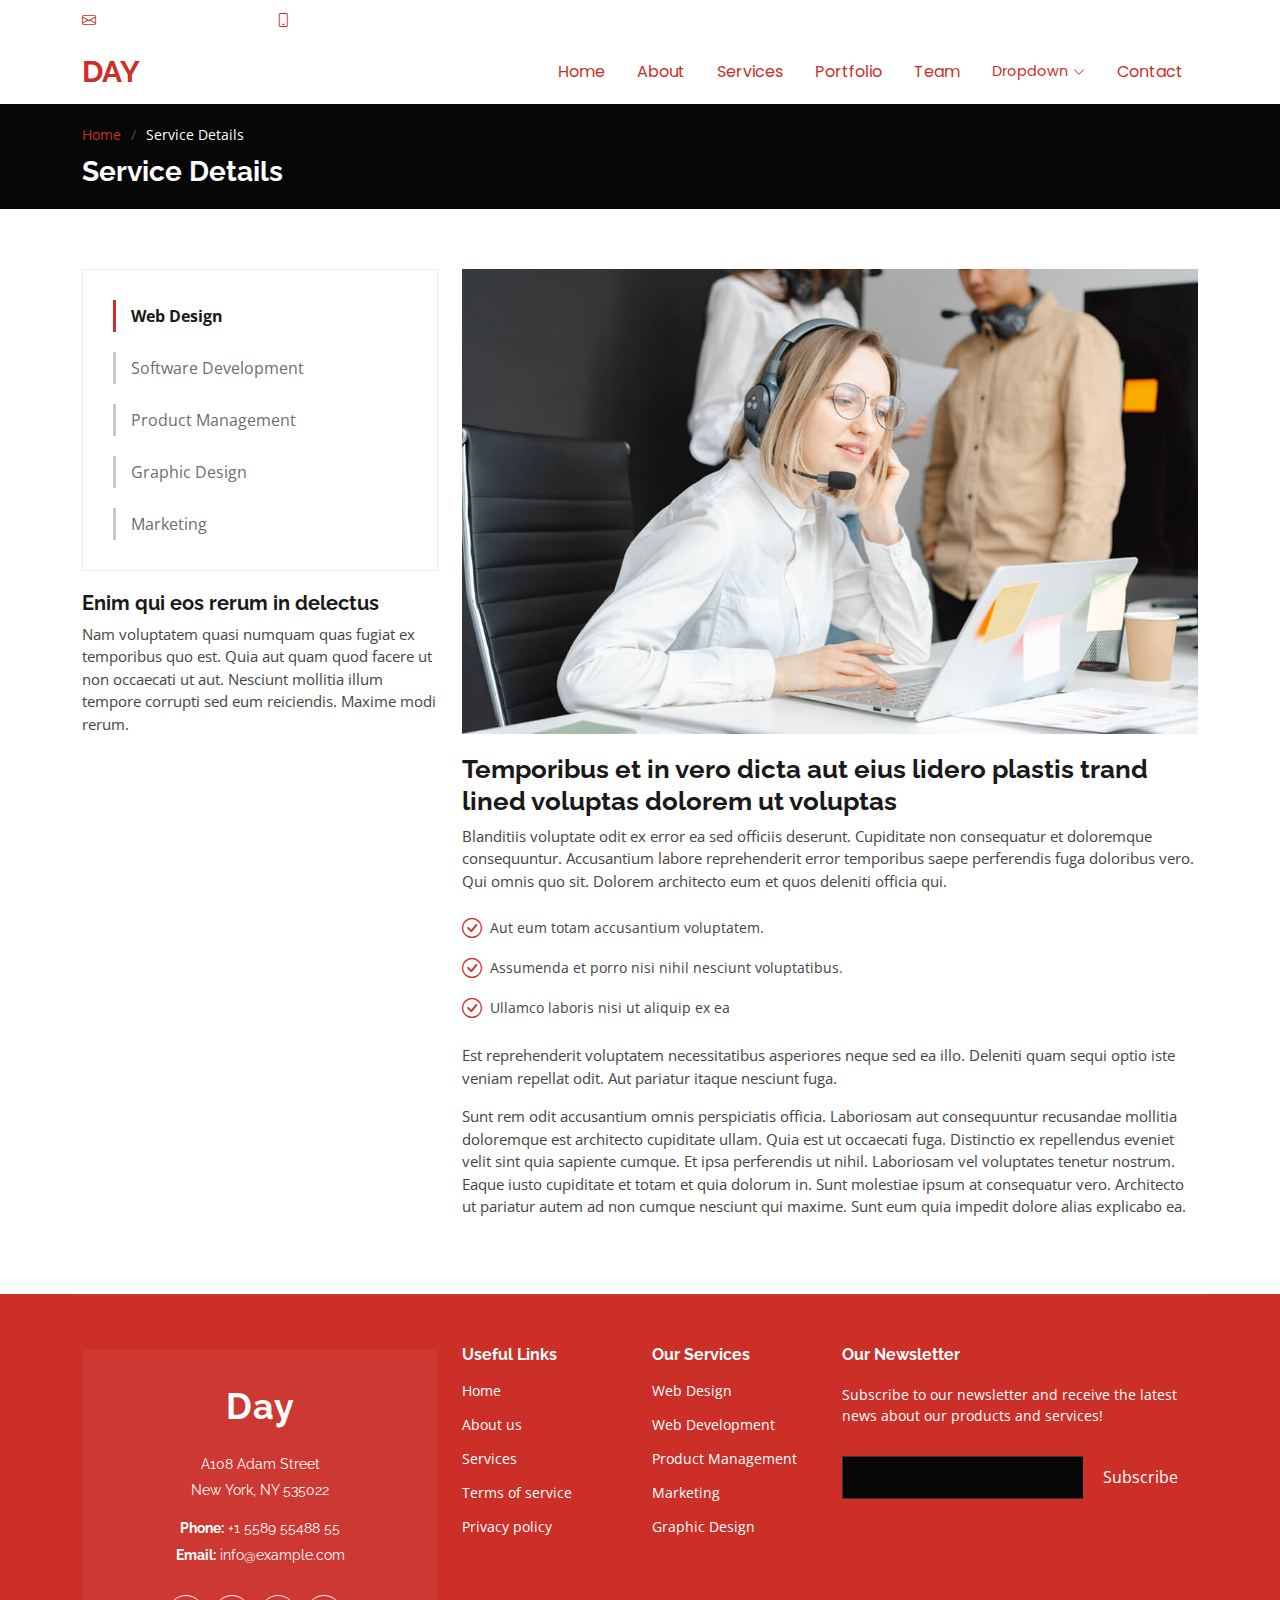
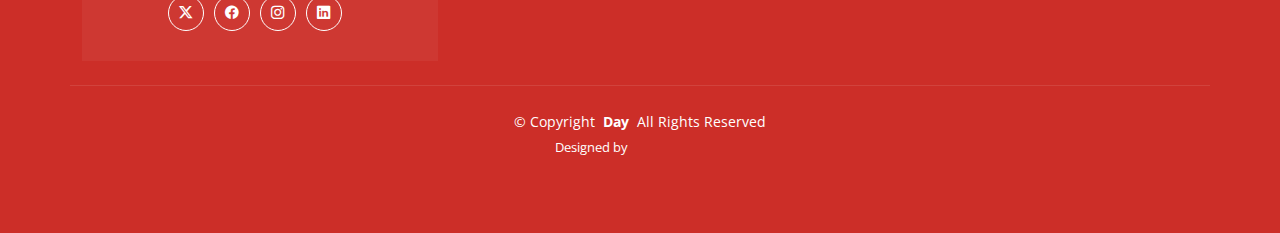
<file: service-details.html>
<!DOCTYPE html>
<html lang="en">

<head>
  <meta charset="utf-8">
  <meta content="width=device-width, initial-scale=1.0" name="viewport">
  <title>Service Details - Day Bootstrap Template</title>
  <meta name="description" content="">
  <meta name="keywords" content="">

  <!-- Favicons -->
  <link href="assets/img/favicon.png" rel="icon">
  <link href="assets/img/apple-touch-icon.png" rel="apple-touch-icon">

  <!-- Fonts -->
  <link href="https://fonts.googleapis.com" rel="preconnect">
  <link href="https://fonts.gstatic.com" rel="preconnect" crossorigin>
  <link href="https://fonts.googleapis.com/css2?family=Open+Sans:ital,wght@0,300;0,400;0,500;0,600;0,700;0,800;1,300;1,400;1,500;1,600;1,700;1,800&family=Poppins:ital,wght@0,100;0,200;0,300;0,400;0,500;0,600;0,700;0,800;0,900;1,100;1,200;1,300;1,400;1,500;1,600;1,700;1,800;1,900&family=Raleway:ital,wght@0,100;0,200;0,300;0,400;0,500;0,600;0,700;0,800;0,900;1,100;1,200;1,300;1,400;1,500;1,600;1,700;1,800;1,900&display=swap" rel="stylesheet">

  <!-- Vendor CSS Files -->
  <link href="assets/vendor/bootstrap/css/bootstrap.min.css" rel="stylesheet">
  <link href="assets/vendor/bootstrap-icons/bootstrap-icons.css" rel="stylesheet">
  <link href="assets/vendor/aos/aos.css" rel="stylesheet">
  <link href="assets/vendor/swiper/swiper-bundle.min.css" rel="stylesheet">
  <link href="assets/vendor/glightbox/css/glightbox.min.css" rel="stylesheet">

  <!-- Main CSS File -->
  <link href="assets/css/main.css" rel="stylesheet">

  <!-- =======================================================
  * Template Name: Day
  * Template URL: https://bootstrapmade.com/day-multipurpose-html-template-for-free/
  * Updated: Aug 07 2024 with Bootstrap v5.3.3
  * Author: BootstrapMade.com
  * License: https://bootstrapmade.com/license/
  ======================================================== -->
</head>

<body class="service-details-page">

  <header id="header" class="header sticky-top">

    <div class="topbar d-flex align-items-center">
      <div class="container d-flex justify-content-center justify-content-md-between">
        <div class="contact-info d-flex align-items-center">
          <i class="bi bi-envelope d-flex align-items-center"><a href="mailto:contact@example.com">contact@example.com</a></i>
          <i class="bi bi-phone d-flex align-items-center ms-4"><span>+1 5589 55488 55</span></i>
        </div>
        <div class="social-links d-none d-md-flex align-items-center">
          <a href="#" class="twitter"><i class="bi bi-twitter-x"></i></a>
          <a href="#" class="facebook"><i class="bi bi-facebook"></i></a>
          <a href="#" class="instagram"><i class="bi bi-instagram"></i></a>
          <a href="#" class="linkedin"><i class="bi bi-linkedin"></i></a>
        </div>
      </div>
    </div><!-- End Top Bar -->

    <div class="branding d-flex align-items-center">

      <div class="container position-relative d-flex align-items-center justify-content-between">
        <a href="index.html" class="logo d-flex align-items-center">
          <!-- Uncomment the line below if you also wish to use an image logo -->
          <!-- <img src="assets/img/logo.png" alt=""> -->
          <h1 class="sitename">Day</h1>
        </a>

        <nav id="navmenu" class="navmenu">
          <ul>
            <li><a href="#hero">Home</a></li>
            <li><a href="#about">About</a></li>
            <li><a href="#services">Services</a></li>
            <li><a href="#portfolio">Portfolio</a></li>
            <li><a href="#team">Team</a></li>
            <li class="dropdown"><a href="#"><span>Dropdown</span> <i class="bi bi-chevron-down toggle-dropdown"></i></a>
              <ul>
                <li><a href="#">Dropdown 1</a></li>
                <li class="dropdown"><a href="#"><span>Deep Dropdown</span> <i class="bi bi-chevron-down toggle-dropdown"></i></a>
                  <ul>
                    <li><a href="#">Deep Dropdown 1</a></li>
                    <li><a href="#">Deep Dropdown 2</a></li>
                    <li><a href="#">Deep Dropdown 3</a></li>
                    <li><a href="#">Deep Dropdown 4</a></li>
                    <li><a href="#">Deep Dropdown 5</a></li>
                  </ul>
                </li>
                <li><a href="#">Dropdown 2</a></li>
                <li><a href="#">Dropdown 3</a></li>
                <li><a href="#">Dropdown 4</a></li>
              </ul>
            </li>
            <li><a href="#contact">Contact</a></li>
          </ul>
          <i class="mobile-nav-toggle d-xl-none bi bi-list"></i>
        </nav>
      </div>

    </div>

  </header>

  <main class="main">

    <!-- Page Title -->
    <div class="page-title dark-background" data-aos="fade">
      <div class="container">
        <nav class="breadcrumbs">
          <ol>
            <li><a href="index.html">Home</a></li>
            <li class="current">Service Details</li>
          </ol>
        </nav>
        <h1>Service Details</h1>
      </div>
    </div><!-- End Page Title -->

    <!-- Service Details Section -->
    <section id="service-details" class="service-details section">

      <div class="container">

        <div class="row gy-4">

          <div class="col-lg-4" data-aos="fade-up" data-aos-delay="100">
            <div class="services-list">
              <a href="#" class="active">Web Design</a>
              <a href="#">Software Development</a>
              <a href="#">Product Management</a>
              <a href="#">Graphic Design</a>
              <a href="#">Marketing</a>
            </div>

            <h4>Enim qui eos rerum in delectus</h4>
            <p>Nam voluptatem quasi numquam quas fugiat ex temporibus quo est. Quia aut quam quod facere ut non occaecati ut aut. Nesciunt mollitia illum tempore corrupti sed eum reiciendis. Maxime modi rerum.</p>
          </div>

          <div class="col-lg-8" data-aos="fade-up" data-aos-delay="200">
            <img src="assets/img/services.jpg" alt="" class="img-fluid services-img">
            <h3>Temporibus et in vero dicta aut eius lidero plastis trand lined voluptas dolorem ut voluptas</h3>
            <p>
              Blanditiis voluptate odit ex error ea sed officiis deserunt. Cupiditate non consequatur et doloremque consequuntur. Accusantium labore reprehenderit error temporibus saepe perferendis fuga doloribus vero. Qui omnis quo sit. Dolorem architecto eum et quos deleniti officia qui.
            </p>
            <ul>
              <li><i class="bi bi-check-circle"></i> <span>Aut eum totam accusantium voluptatem.</span></li>
              <li><i class="bi bi-check-circle"></i> <span>Assumenda et porro nisi nihil nesciunt voluptatibus.</span></li>
              <li><i class="bi bi-check-circle"></i> <span>Ullamco laboris nisi ut aliquip ex ea</span></li>
            </ul>
            <p>
              Est reprehenderit voluptatem necessitatibus asperiores neque sed ea illo. Deleniti quam sequi optio iste veniam repellat odit. Aut pariatur itaque nesciunt fuga.
            </p>
            <p>
              Sunt rem odit accusantium omnis perspiciatis officia. Laboriosam aut consequuntur recusandae mollitia doloremque est architecto cupiditate ullam. Quia est ut occaecati fuga. Distinctio ex repellendus eveniet velit sint quia sapiente cumque. Et ipsa perferendis ut nihil. Laboriosam vel voluptates tenetur nostrum. Eaque iusto cupiditate et totam et quia dolorum in. Sunt molestiae ipsum at consequatur vero. Architecto ut pariatur autem ad non cumque nesciunt qui maxime. Sunt eum quia impedit dolore alias explicabo ea.
            </p>
          </div>

        </div>

      </div>

    </section><!-- /Service Details Section -->

  </main>

  <footer id="footer" class="footer position-relative dark-background">

    <div class="container footer-top">
      <div class="row gy-4">
        <div class="col-lg-4 col-md-6">
          <div class="footer-about">
            <a href="index.html" class="logo sitename">Day</a>
            <div class="footer-contact pt-3">
              <p>A108 Adam Street</p>
              <p>New York, NY 535022</p>
              <p class="mt-3"><strong>Phone:</strong> <span>+1 5589 55488 55</span></p>
              <p><strong>Email:</strong> <span>info@example.com</span></p>
            </div>
            <div class="social-links d-flex mt-4">
              <a href=""><i class="bi bi-twitter-x"></i></a>
              <a href=""><i class="bi bi-facebook"></i></a>
              <a href=""><i class="bi bi-instagram"></i></a>
              <a href=""><i class="bi bi-linkedin"></i></a>
            </div>
          </div>
        </div>

        <div class="col-lg-2 col-md-3 footer-links">
          <h4>Useful Links</h4>
          <ul>
            <li><a href="#">Home</a></li>
            <li><a href="#">About us</a></li>
            <li><a href="#">Services</a></li>
            <li><a href="#">Terms of service</a></li>
            <li><a href="#">Privacy policy</a></li>
          </ul>
        </div>

        <div class="col-lg-2 col-md-3 footer-links">
          <h4>Our Services</h4>
          <ul>
            <li><a href="#">Web Design</a></li>
            <li><a href="#">Web Development</a></li>
            <li><a href="#">Product Management</a></li>
            <li><a href="#">Marketing</a></li>
            <li><a href="#">Graphic Design</a></li>
          </ul>
        </div>

        <div class="col-lg-4 col-md-12 footer-newsletter">
          <h4>Our Newsletter</h4>
          <p>Subscribe to our newsletter and receive the latest news about our products and services!</p>
          <form action="forms/newsletter.php" method="post" class="php-email-form">
            <div class="newsletter-form"><input type="email" name="email"><input type="submit" value="Subscribe"></div>
            <div class="loading">Loading</div>
            <div class="error-message"></div>
            <div class="sent-message">Your subscription request has been sent. Thank you!</div>
          </form>
        </div>

      </div>
    </div>

    <div class="container copyright text-center mt-4">
      <p>© <span>Copyright</span> <strong class="px-1 sitename">Day</strong> <span>All Rights Reserved</span></p>
      <div class="credits">
        <!-- All the links in the footer should remain intact. -->
        <!-- You can delete the links only if you've purchased the pro version. -->
        <!-- Licensing information: https://bootstrapmade.com/license/ -->
        <!-- Purchase the pro version with working PHP/AJAX contact form: [buy-url] -->
        Designed by <a href="https://bootstrapmade.com/">BootstrapMade</a>
      </div>
    </div>

  </footer>

  <!-- Scroll Top -->
  <a href="#" id="scroll-top" class="scroll-top d-flex align-items-center justify-content-center"><i class="bi bi-arrow-up-short"></i></a>

  <!-- Preloader -->
  <div id="preloader"></div>

  <!-- Vendor JS Files -->
  <script src="assets/vendor/bootstrap/js/bootstrap.bundle.min.js"></script>
  <script src="assets/vendor/php-email-form/validate.js"></script>
  <script src="assets/vendor/aos/aos.js"></script>
  <script src="assets/vendor/swiper/swiper-bundle.min.js"></script>
  <script src="assets/vendor/glightbox/js/glightbox.min.js"></script>
  <script src="assets/vendor/imagesloaded/imagesloaded.pkgd.min.js"></script>
  <script src="assets/vendor/isotope-layout/isotope.pkgd.min.js"></script>

  <!-- Main JS File -->
  <script src="assets/js/main.js"></script>

</body>

</html>
</file>
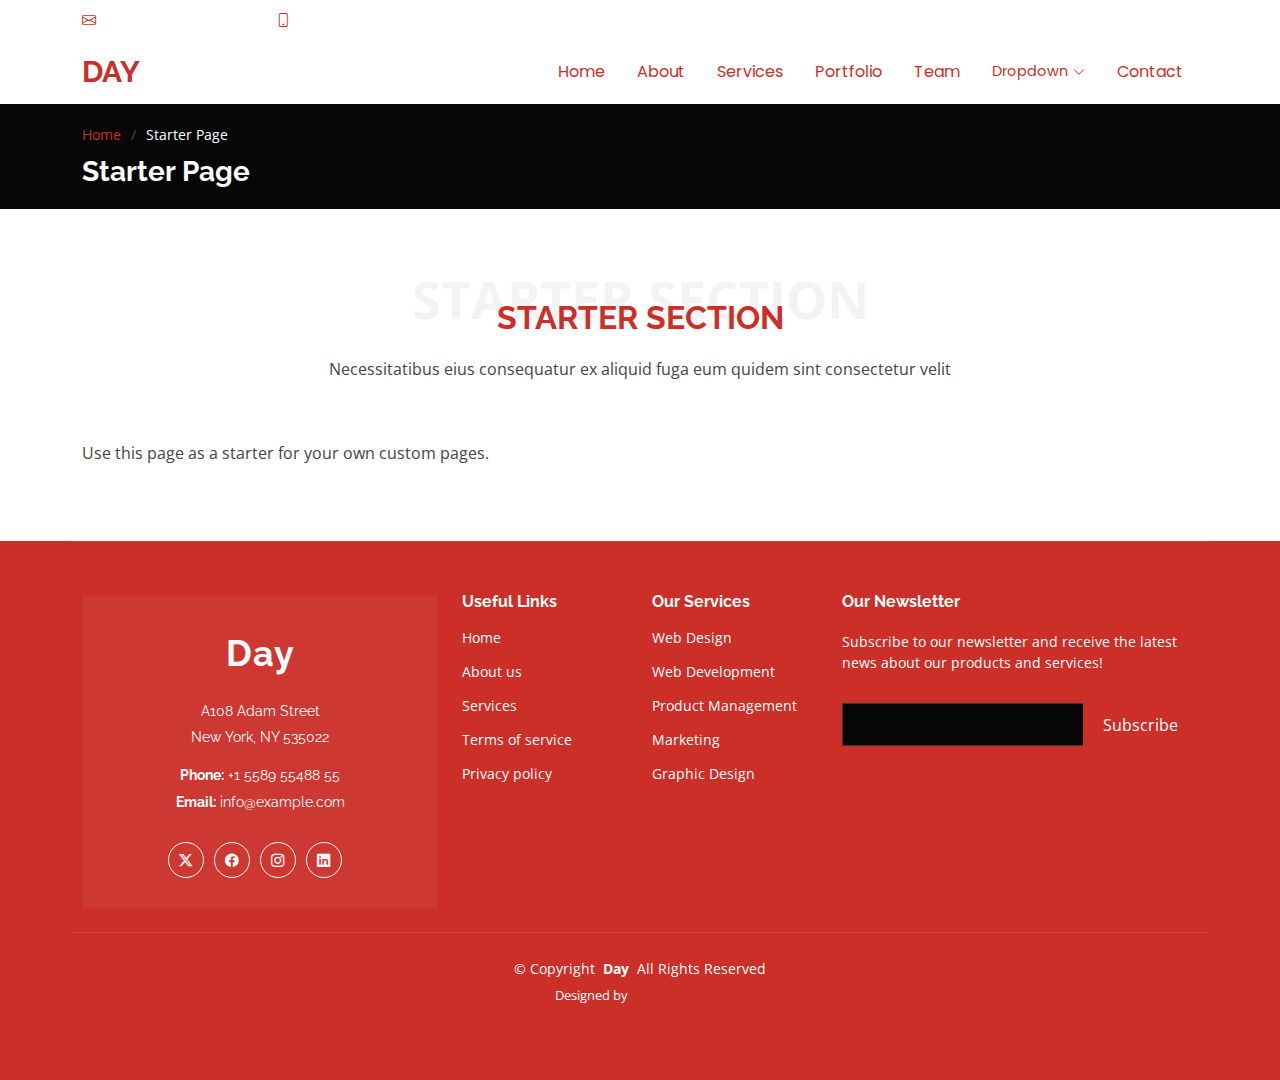
<file: starter-page.html>
<!DOCTYPE html>
<html lang="en">

<head>
  <meta charset="utf-8">
  <meta content="width=device-width, initial-scale=1.0" name="viewport">
  <title>Starter Page - Day Bootstrap Template</title>
  <meta name="description" content="">
  <meta name="keywords" content="">

  <!-- Favicons -->
  <link href="assets/img/favicon.png" rel="icon">
  <link href="assets/img/apple-touch-icon.png" rel="apple-touch-icon">

  <!-- Fonts -->
  <link href="https://fonts.googleapis.com" rel="preconnect">
  <link href="https://fonts.gstatic.com" rel="preconnect" crossorigin>
  <link href="https://fonts.googleapis.com/css2?family=Open+Sans:ital,wght@0,300;0,400;0,500;0,600;0,700;0,800;1,300;1,400;1,500;1,600;1,700;1,800&family=Poppins:ital,wght@0,100;0,200;0,300;0,400;0,500;0,600;0,700;0,800;0,900;1,100;1,200;1,300;1,400;1,500;1,600;1,700;1,800;1,900&family=Raleway:ital,wght@0,100;0,200;0,300;0,400;0,500;0,600;0,700;0,800;0,900;1,100;1,200;1,300;1,400;1,500;1,600;1,700;1,800;1,900&display=swap" rel="stylesheet">

  <!-- Vendor CSS Files -->
  <link href="assets/vendor/bootstrap/css/bootstrap.min.css" rel="stylesheet">
  <link href="assets/vendor/bootstrap-icons/bootstrap-icons.css" rel="stylesheet">
  <link href="assets/vendor/aos/aos.css" rel="stylesheet">
  <link href="assets/vendor/swiper/swiper-bundle.min.css" rel="stylesheet">
  <link href="assets/vendor/glightbox/css/glightbox.min.css" rel="stylesheet">

  <!-- Main CSS File -->
  <link href="assets/css/main.css" rel="stylesheet">

  <!-- =======================================================
  * Template Name: Day
  * Template URL: https://bootstrapmade.com/day-multipurpose-html-template-for-free/
  * Updated: Aug 07 2024 with Bootstrap v5.3.3
  * Author: BootstrapMade.com
  * License: https://bootstrapmade.com/license/
  ======================================================== -->
</head>

<body class="starter-page-page">

  <header id="header" class="header sticky-top">

    <div class="topbar d-flex align-items-center">
      <div class="container d-flex justify-content-center justify-content-md-between">
        <div class="contact-info d-flex align-items-center">
          <i class="bi bi-envelope d-flex align-items-center"><a href="mailto:contact@example.com">contact@example.com</a></i>
          <i class="bi bi-phone d-flex align-items-center ms-4"><span>+1 5589 55488 55</span></i>
        </div>
        <div class="social-links d-none d-md-flex align-items-center">
          <a href="#" class="twitter"><i class="bi bi-twitter-x"></i></a>
          <a href="#" class="facebook"><i class="bi bi-facebook"></i></a>
          <a href="#" class="instagram"><i class="bi bi-instagram"></i></a>
          <a href="#" class="linkedin"><i class="bi bi-linkedin"></i></a>
        </div>
      </div>
    </div><!-- End Top Bar -->

    <div class="branding d-flex align-items-center">

      <div class="container position-relative d-flex align-items-center justify-content-between">
        <a href="index.html" class="logo d-flex align-items-center">
          <!-- Uncomment the line below if you also wish to use an image logo -->
          <!-- <img src="assets/img/logo.png" alt=""> -->
          <h1 class="sitename">Day</h1>
        </a>

        <nav id="navmenu" class="navmenu">
          <ul>
            <li><a href="#hero">Home</a></li>
            <li><a href="#about">About</a></li>
            <li><a href="#services">Services</a></li>
            <li><a href="#portfolio">Portfolio</a></li>
            <li><a href="#team">Team</a></li>
            <li class="dropdown"><a href="#"><span>Dropdown</span> <i class="bi bi-chevron-down toggle-dropdown"></i></a>
              <ul>
                <li><a href="#">Dropdown 1</a></li>
                <li class="dropdown"><a href="#"><span>Deep Dropdown</span> <i class="bi bi-chevron-down toggle-dropdown"></i></a>
                  <ul>
                    <li><a href="#">Deep Dropdown 1</a></li>
                    <li><a href="#">Deep Dropdown 2</a></li>
                    <li><a href="#">Deep Dropdown 3</a></li>
                    <li><a href="#">Deep Dropdown 4</a></li>
                    <li><a href="#">Deep Dropdown 5</a></li>
                  </ul>
                </li>
                <li><a href="#">Dropdown 2</a></li>
                <li><a href="#">Dropdown 3</a></li>
                <li><a href="#">Dropdown 4</a></li>
              </ul>
            </li>
            <li><a href="#contact">Contact</a></li>
          </ul>
          <i class="mobile-nav-toggle d-xl-none bi bi-list"></i>
        </nav>
      </div>

    </div>

  </header>

  <main class="main">

    <!-- Page Title -->
    <div class="page-title dark-background" data-aos="fade">
      <div class="container">
        <nav class="breadcrumbs">
          <ol>
            <li><a href="index.html">Home</a></li>
            <li class="current">Starter Page</li>
          </ol>
        </nav>
        <h1>Starter Page</h1>
      </div>
    </div><!-- End Page Title -->

    <!-- Starter Section Section -->
    <section id="starter-section" class="starter-section section">

      <!-- Section Title -->
      <div class="container section-title" data-aos="fade-up">
        <span>Starter Section<br></span>
        <h2>Starter Section</h2>
        <p>Necessitatibus eius consequatur ex aliquid fuga eum quidem sint consectetur velit</p>
      </div><!-- End Section Title -->

      <div class="container" data-aos="fade-up">
        <p>Use this page as a starter for your own custom pages.</p>
      </div>

    </section><!-- /Starter Section Section -->

  </main>

  <footer id="footer" class="footer position-relative dark-background">

    <div class="container footer-top">
      <div class="row gy-4">
        <div class="col-lg-4 col-md-6">
          <div class="footer-about">
            <a href="index.html" class="logo sitename">Day</a>
            <div class="footer-contact pt-3">
              <p>A108 Adam Street</p>
              <p>New York, NY 535022</p>
              <p class="mt-3"><strong>Phone:</strong> <span>+1 5589 55488 55</span></p>
              <p><strong>Email:</strong> <span>info@example.com</span></p>
            </div>
            <div class="social-links d-flex mt-4">
              <a href=""><i class="bi bi-twitter-x"></i></a>
              <a href=""><i class="bi bi-facebook"></i></a>
              <a href=""><i class="bi bi-instagram"></i></a>
              <a href=""><i class="bi bi-linkedin"></i></a>
            </div>
          </div>
        </div>

        <div class="col-lg-2 col-md-3 footer-links">
          <h4>Useful Links</h4>
          <ul>
            <li><a href="#">Home</a></li>
            <li><a href="#">About us</a></li>
            <li><a href="#">Services</a></li>
            <li><a href="#">Terms of service</a></li>
            <li><a href="#">Privacy policy</a></li>
          </ul>
        </div>

        <div class="col-lg-2 col-md-3 footer-links">
          <h4>Our Services</h4>
          <ul>
            <li><a href="#">Web Design</a></li>
            <li><a href="#">Web Development</a></li>
            <li><a href="#">Product Management</a></li>
            <li><a href="#">Marketing</a></li>
            <li><a href="#">Graphic Design</a></li>
          </ul>
        </div>

        <div class="col-lg-4 col-md-12 footer-newsletter">
          <h4>Our Newsletter</h4>
          <p>Subscribe to our newsletter and receive the latest news about our products and services!</p>
          <form action="forms/newsletter.php" method="post" class="php-email-form">
            <div class="newsletter-form"><input type="email" name="email"><input type="submit" value="Subscribe"></div>
            <div class="loading">Loading</div>
            <div class="error-message"></div>
            <div class="sent-message">Your subscription request has been sent. Thank you!</div>
          </form>
        </div>

      </div>
    </div>

    <div class="container copyright text-center mt-4">
      <p>© <span>Copyright</span> <strong class="px-1 sitename">Day</strong> <span>All Rights Reserved</span></p>
      <div class="credits">
        <!-- All the links in the footer should remain intact. -->
        <!-- You can delete the links only if you've purchased the pro version. -->
        <!-- Licensing information: https://bootstrapmade.com/license/ -->
        <!-- Purchase the pro version with working PHP/AJAX contact form: [buy-url] -->
        Designed by <a href="https://bootstrapmade.com/">BootstrapMade</a>
      </div>
    </div>

  </footer>

  <!-- Scroll Top -->
  <a href="#" id="scroll-top" class="scroll-top d-flex align-items-center justify-content-center"><i class="bi bi-arrow-up-short"></i></a>

  <!-- Preloader -->
  <div id="preloader"></div>

  <!-- Vendor JS Files -->
  <script src="assets/vendor/bootstrap/js/bootstrap.bundle.min.js"></script>
  <script src="assets/vendor/php-email-form/validate.js"></script>
  <script src="assets/vendor/aos/aos.js"></script>
  <script src="assets/vendor/swiper/swiper-bundle.min.js"></script>
  <script src="assets/vendor/glightbox/js/glightbox.min.js"></script>
  <script src="assets/vendor/imagesloaded/imagesloaded.pkgd.min.js"></script>
  <script src="assets/vendor/isotope-layout/isotope.pkgd.min.js"></script>

  <!-- Main JS File -->
  <script src="assets/js/main.js"></script>

</body>

</html>
</file>
<file: assets/css/main.css>
/**
* Template Name: Day
* Template URL: https://bootstrapmade.com/day-multipurpose-html-template-for-free/
* Updated: Aug 07 2024 with Bootstrap v5.3.3
* Author: BootstrapMade.com
* License: https://bootstrapmade.com/license/
*/

/*--------------------------------------------------------------
# Font & Color Variables
# Help: https://bootstrapmade.com/color-system/
--------------------------------------------------------------*/
/* Fonts */
:root {
  --default-font: "Open Sans", system-ui, -apple-system, "Segoe UI", Roboto,
    "Helvetica Neue", Arial, "Noto Sans", "Liberation Sans", sans-serif,
    "Apple Color Emoji", "Segoe UI Emoji", "Segoe UI Symbol", "Noto Color Emoji";
  --heading-font: "Raleway", sans-serif;
  --nav-font: "Poppins", sans-serif;
}

/* Global Colors - The following color variables are used throughout the website. Updating them here will change the color scheme of the entire website */
:root {
  --background-color: #ffffff; /* Background color for the entire website, including individual sections */
  --default-color: #444444; /* Default color used for the majority of the text content across the entire website */
  --heading-color: #191919; /* Color for headings, subheadings and title throughout the website */
  --accent-color: #cc2e28; /* Accent color that represents your brand on the website. It's used for buttons, links, and other elements that need to stand out */
  --surface-color: #ffffff; /* The surface color is used as a background of boxed elements within sections, such as cards, icon boxes, or other elements that require a visual separation from the global background. */
  --contrast-color: #ffffff; /* Contrast color for text, ensuring readability against backgrounds of accent, heading, or default colors. */
  --secondary-color: #edf000;
}

/* Nav Menu Colors - The following color variables are used specifically for the navigation menu. They are separate from the global colors to allow for more customization options */
:root {
  --nav-color: #cc2e28; /* The default color of the main navmenu links */
  --nav-hover-color: #cc2e28; /* Applied to main navmenu links when they are hovered over or active */
  --nav-mobile-background-color: #ffffff; /* Used as the background color for mobile navigation menu */
  --nav-dropdown-background-color: #ffffff; /* Used as the background color for dropdown items that appear when hovering over primary navigation items */
  --nav-dropdown-color: #212529; /* Used for navigation links of the dropdown items in the navigation menu. */
  --nav-dropdown-hover-color: #cc2e28; /* Similar to --nav-hover-color, this color is applied to dropdown navigation links when they are hovered over. */
}

/* Color Presets - These classes override global colors when applied to any section or element, providing reuse of the sam color scheme. */

.light-background {
  --background-color: #f6f6f6;
  --surface-color: #ffffff;
}

.dark-background {
  --background-color: #060606;
  --default-color: #ffffff;
  --heading-color: #ffffff;
  --surface-color: #252525;
  --contrast-color: #ffffff;
}

/* Smooth scroll */
:root {
  scroll-behavior: smooth;
}

/*--------------------------------------------------------------
# General Styling & Shared Classes
--------------------------------------------------------------*/
body {
  color: var(--default-color);
  background-color: var(--background-color);
  font-family: var(--default-font);
}

a {
  color: var(--accent-color);
  text-decoration: none;
  transition: 0.3s;
}

a:hover {
  color: color-mix(in srgb, var(--accent-color), transparent 25%);
  text-decoration: none;
}

h1,
h2,
h3,
h4,
h5,
h6 {
  color: var(--heading-color);
  font-family: var(--heading-font);
}

/* PHP Email Form Messages
------------------------------*/
.php-email-form .error-message {
  display: none;
  background: #df1529;
  color: #ffffff;
  text-align: left;
  padding: 15px;
  margin-bottom: 24px;
  font-weight: 600;
}

.php-email-form .sent-message {
  display: none;
  color: #ffffff;
  background: #059652;
  text-align: center;
  padding: 15px;
  margin-bottom: 24px;
  font-weight: 600;
}

.php-email-form .loading {
  display: none;
  background: var(--surface-color);
  text-align: center;
  padding: 15px;
  margin-bottom: 24px;
}

.php-email-form .loading:before {
  content: "";
  display: inline-block;
  border-radius: 50%;
  width: 24px;
  height: 24px;
  margin: 0 10px -6px 0;
  border: 3px solid var(--accent-color);
  border-top-color: var(--surface-color);
  animation: php-email-form-loading 1s linear infinite;
}

@keyframes php-email-form-loading {
  0% {
    transform: rotate(0deg);
  }

  100% {
    transform: rotate(360deg);
  }
}

/*--------------------------------------------------------------
# Global Header
--------------------------------------------------------------*/
.header {
  --background-color: #ffffff;
  --default-color: #ffffff;
  --heading-color: #cc2e28;
  --contrast-color: #ffffff;
  color: var(--default-color);
  transition: all 0.5s;
  z-index: 997;
  background-color: var(--background-color);
}

.header .topbar {
  background-color: var(--background-color);
  height: 40px;
  padding: 0;
  font-size: 14px;
  transition: all 0.5s;
}

.header .topbar .contact-info i {
  font-style: normal;
  color: var(--accent-color);
}

.header .topbar .contact-info i a,
.header .topbar .contact-info i span {
  padding-left: 5px;
  color: var(--default-color);
}

.header .logo {
  width: 90px;
}

.header .logo2 {
  width: 60px;
}

.hc {
  color: #114170;
}

@media (max-width: 575px) {
  .header .topbar .contact-info i a,
  .header .topbar .contact-info i span {
    font-size: 13px;
  }
}

.header .topbar .contact-info i a {
  line-height: 0;
  transition: 0.3s;
}

.header .topbar .contact-info i a:hover {
  color: var(--contrast-color);
  text-decoration: underline;
}

.header .topbar .social-links a {
  color: color-mix(in srgb, var(--default-color), transparent 40%);
  line-height: 0;
  transition: 0.3s;
  margin-left: 20px;
}

.header .topbar .social-links a:hover {
  color: var(--accent-color);
}

.header .branding {
  background-color: color-mix(in srgb, var(--default-color), transparent 95%);
  min-height: 50px;
}

.header .logo {
  line-height: 1;
}

.header .logo img {
  max-height: 36px;
  margin-right: 8px;
  max-width: 10px;
}

.header .logo h1 {
  font-size: 30px;
  margin: 0;
  font-weight: 700;
  text-transform: uppercase;
  color: var(--heading-color);
}

/*--------------------------------------------------------------
# Navigation Menu
--------------------------------------------------------------*/
/* Desktop Navigation */
@media (min-width: 1200px) {
  .navmenu {
    padding: 0;
    display: flex;
    justify-content: center;
  }

  .navmenu ul {
    margin: 0;
    padding: 0;
    display: flex;
    list-style: none;
    align-items: center;
  }

  .navmenu li {
    position: relative;
  }

  .navmenu a,
  .navmenu a:focus {
    color: var(--nav-color);
    padding: 20px 15px;
    margin-left: 2px;
    font-size: 16px;
    font-family: var(--nav-font);
    font-weight: 400;
    display: flex;
    align-items: center;
    justify-content: space-between;
    white-space: nowrap;
    transition: 0.3s;
  }

  .navmenu a i,
  .navmenu a:focus i {
    font-size: 12px;
    line-height: 0;
    margin-left: 5px;
    transition: 0.3s;
  }

  .navmenu li:hover > a,
  .navmenu .active,
  .navmenu .active:focus {
    color: var(--contrast-color);
    background-color: var(--nav-hover-color);
  }

  .navmenu .dropdown ul {
    margin: 0;
    padding: 0;
    background: var(--nav-dropdown-background-color);
    display: block;
    position: absolute;
    visibility: hidden;
    left: 2px;
    top: 130%;
    opacity: 0;
    transition: 0.3s;
    z-index: 99;
    box-shadow: 0px 0px 30px rgba(0, 0, 0, 0.15);
  }

  .navmenu .dropdown ul li {
    min-width: 200px;
  }

  .navmenu .dropdown ul a {
    padding: 10px 20px;
    margin: 0;
    font-size: 15px;
    text-transform: none;
    color: var(--nav-dropdown-color);
  }

  .navmenu .dropdown ul a i {
    font-size: 12px;
  }

  .navmenu .dropdown ul a:hover,
  .navmenu .dropdown ul .active:hover,
  .navmenu .dropdown ul li:hover > a {
    color: var(--contrast-color);
    background-color: var(--nav-hover-color);
  }

  .navmenu .dropdown:hover > ul {
    opacity: 1;
    top: 100%;
    visibility: visible;
  }

  .navmenu .dropdown .dropdown ul {
    top: 0;
    left: -90%;
    visibility: hidden;
  }

  .navmenu .dropdown .dropdown:hover > ul {
    opacity: 1;
    top: 0;
    left: -100%;
    visibility: visible;
  }
}

/* Mobile Navigation */
@media (max-width: 1199px) {
  .mobile-nav-toggle {
    color: var(--nav-color);
    font-size: 28px;
    line-height: 0;
    margin-right: 10px;
    cursor: pointer;
    transition: color 0.3s;
  }

  .navmenu {
    padding: 0;
    z-index: 9997;
    display: flex;
    justify-content: center;
  }

  .navmenu ul {
    display: none;
    list-style: none;
    position: absolute;
    inset: 60px 20px 20px 20px;
    padding: 10px 0;
    margin: 0;
    border-radius: 6px;
    background-color: var(--nav-mobile-background-color);
    overflow-y: auto;
    transition: 0.3s;
    z-index: 9998;
    box-shadow: 0px 0px 30px rgba(0, 0, 0, 0.1);
  }

  .navmenu a,
  .navmenu a:focus {
    color: var(--nav-dropdown-color);
    padding: 10px 20px;
    font-family: var(--nav-font);
    font-size: 17px;
    font-weight: 500;
    display: flex;
    align-items: center;
    justify-content: space-between;
    white-space: nowrap;
    transition: 0.3s;
  }

  .navmenu a i,
  .navmenu a:focus i {
    font-size: 12px;
    line-height: 0;
    margin-left: 5px;
    width: 30px;
    height: 30px;
    display: flex;
    align-items: center;
    justify-content: center;
    border-radius: 50%;
    transition: 0.3s;
    background-color: color-mix(in srgb, var(--accent-color), transparent 90%);
  }

  .navmenu a i:hover,
  .navmenu a:focus i:hover {
    background-color: var(--accent-color);
    color: var(--contrast-color);
  }

  .navmenu a:hover,
  .navmenu .active,
  .navmenu .active:focus {
    color: var(--nav-dropdown-hover-color);
  }

  .navmenu .active i,
  .navmenu .active:focus i {
    background-color: var(--accent-color);
    color: var(--contrast-color);
    transform: rotate(180deg);
  }

  .navmenu .dropdown ul {
    position: static;
    display: none;
    z-index: 99;
    padding: 10px 0;
    margin: 10px 20px;
    background-color: var(--nav-dropdown-background-color);
    transition: all 0.5s ease-in-out;
  }

  .navmenu .dropdown ul ul {
    background-color: rgba(33, 37, 41, 0.1);
  }

  .navmenu .dropdown > .dropdown-active {
    display: block;
    background-color: rgba(33, 37, 41, 0.03);
  }

  .mobile-nav-active {
    overflow: hidden;
  }

  .mobile-nav-active .mobile-nav-toggle {
    color: #fff;
    position: absolute;
    font-size: 32px;
    top: 15px;
    right: 15px;
    margin-right: 0;
    z-index: 9999;
  }

  .mobile-nav-active .navmenu {
    position: fixed;
    overflow: hidden;
    inset: 0;
    background: rgba(33, 37, 41, 0.8);
    transition: 0.3s;
  }

  .mobile-nav-active .navmenu > ul {
    display: block;
  }
}

/* Listing Dropdown - Desktop */
@media (min-width: 1200px) {
  .navmenu .listing-dropdown {
    position: static;
  }

  .navmenu .listing-dropdown ul {
    margin: 0;
    padding: 10px;
    background: var(--nav-dropdown-background-color);
    box-shadow: 0px 0px 20px rgba(0, 0, 0, 0.1);
    position: absolute;
    top: 130%;
    left: 0;
    right: 0;
    visibility: hidden;
    opacity: 0;
    display: flex;
    transition: 0.3s;
    border-radius: 4px;
    z-index: 99;
  }

  .navmenu .listing-dropdown ul li {
    flex: 1;
  }

  .navmenu .listing-dropdown ul li a,
  .navmenu .listing-dropdown ul li:hover > a {
    padding: 10px 20px;
    font-size: 15px;
    color: var(--nav-dropdown-color);
    background-color: var(--nav-dropdown-background-color);
  }

  .navmenu .listing-dropdown ul li a:hover,
  .navmenu .listing-dropdown ul li .active,
  .navmenu .listing-dropdown ul li .active:hover {
    color: var(--nav-dropdown-hover-color);
    background-color: var(--nav-dropdown-background-color);
  }

  .navmenu .listing-dropdown:hover > ul {
    opacity: 1;
    top: 100%;
    visibility: visible;
  }
}

/* Listing Dropdown - Mobile */
@media (max-width: 1199px) {
  .navmenu .listing-dropdown ul {
    position: static;
    display: none;
    z-index: 99;
    padding: 10px 0;
    margin: 10px 20px;
    background-color: var(--nav-dropdown-background-color);
    transition: all 0.5s ease-in-out;
  }

  .navmenu .listing-dropdown ul ul {
    background-color: rgba(33, 37, 41, 0.1);
  }

  .navmenu .listing-dropdown > .dropdown-active {
    display: block;
    background-color: rgba(33, 37, 41, 0.03);
  }
}

/*--------------------------------------------------------------
# Global Footer
--------------------------------------------------------------*/
.footer {
  color: var(--default-color);
  background-color: var(--accent-color);
  font-size: 14px;
  padding-bottom: 50px;
  position: relative;
}

.footer .secondary {
  color: var(--secondary-color);
}

.footer .yellow-line {
  background-color: var(--secondary-color);
  height: 1.5vh;
}

.footer .footer-top {
  padding-top: 50px;
  border-top: 1px solid
    color-mix(in srgb, var(--default-color), transparent 90%);
}

.footer .footer-about {
  display: flex;
  flex-direction: column;
  justify-content: center;
  align-items: center;
  background-color: color-mix(in srgb, var(--default-color), transparent 95%);
  border-top: 4px solid var(--accent-color);
  padding: 30px 20px;
}

.footer .footer-about .logo {
  margin-bottom: 5px;
  letter-spacing: 1px;
  font-family: var(--heading-font);
  color: var(--heading-color);
  font-size: 36px;
  padding: 0;
  font-weight: 700;
}

.footer .footer-about p {
  font-size: 14px;
  text-align: center;
  font-family: var(--heading-font);
}

.footer .contact-container i {
  font-size: 3vh;
  margin-right: 10px;
}

.footer .social-links a {
  display: flex;
  align-items: center;
  justify-content: center;
  width: 4vh;
  height: 4vh;
  border-radius: 50%;
  border: 1px solid var(--default-color);
  font-size: 1.5vh;
  color: var(--default-color);
  margin-right: 10px;
  transition: 0.3s;
}

.footer .social-links a:hover {
  color: var(--accent-color);
  border-color: var(--default-color);
  background-color: var(--default-color);
}

.footer h4 {
  font-size: 16px;
  font-weight: bold;
  position: relative;
  padding-bottom: 12px;
}

.footer .logo2 {
  width: 40px;
}

.footer .footer-links {
  margin-bottom: 30px;
}

.footer .footer-links ul {
  list-style: none;
  padding: 0;
  margin: 0;
}

.footer .footer-links ul i {
  padding-right: 2px;
  font-size: 12px;
  line-height: 0;
}

.footer .footer-links ul li {
  padding: 10px 0;
  display: flex;
  align-items: center;
}

.footer .footer-links ul li:first-child {
  padding-top: 0;
}

.footer .footer-links ul a {
  color: var(--default-color);
  display: inline-block;
  line-height: 1;
}

.footer .footer-links ul a:hover {
  color: var(--secondary-color);
}

.footer .footer-contact p {
  margin-bottom: 5px;
}

.footer .footer-newsletter .newsletter-form {
  margin-top: 30px;
  margin-bottom: 30px;
  padding: 6px 8px;
  position: relative;
  border-radius: 0;
  border: 1px solid color-mix(in srgb, var(--default-color), transparent 80%);
  display: flex;
  background-color: var(--background-color);
  transition: 0.3s;
}

.footer .footer-newsletter .newsletter-form:focus-within {
  border-color: var(--accent-color);
}

.footer .footer-newsletter .newsletter-form input[type="email"] {
  border: 0;
  padding: 4px;
  width: 100%;
  background-color: var(--background-color);
  color: var(--default-color);
}

.footer .footer-newsletter .newsletter-form input[type="email"]:focus-visible {
  outline: none;
}

.footer .footer-newsletter .newsletter-form input[type="submit"] {
  border: 0;
  font-size: 16px;
  padding: 0 20px;
  margin: -8px -9px -8px 0;
  background: var(--accent-color);
  color: var(--contrast-color);
  transition: 0.3s;
  border-radius: 0;
}

.footer .footer-newsletter .newsletter-form input[type="submit"]:hover {
  background: color-mix(in srgb, var(--accent-color), transparent 20%);
}

.footer .copyright {
  padding-top: 25px;
  padding-bottom: 25px;
  border-top: 1px solid
    color-mix(in srgb, var(--default-color), transparent 90%);
}

.footer .copyright p {
  margin-bottom: 0;
}

.footer .credits {
  margin-top: 6px;
  font-size: 13px;
}

/*--------------------------------------------------------------
# Preloader
--------------------------------------------------------------*/
#preloader {
  position: fixed;
  inset: 0;
  z-index: 999999;
  overflow: hidden;
  background: var(--background-color);
  transition: all 0.6s ease-out;
}

#preloader:before {
  content: "";
  position: fixed;
  top: calc(50% - 30px);
  left: calc(50% - 30px);
  border: 6px solid #ffffff;
  border-color: var(--accent-color) transparent var(--accent-color) transparent;
  border-radius: 50%;
  width: 60px;
  height: 60px;
  animation: animate-preloader 1.5s linear infinite;
}

@keyframes animate-preloader {
  0% {
    transform: rotate(0deg);
  }

  100% {
    transform: rotate(360deg);
  }
}

/*--------------------------------------------------------------
# Scroll Top Button
--------------------------------------------------------------*/
.scroll-top {
  position: fixed;
  visibility: hidden;
  opacity: 0;
  right: 15px;
  bottom: 15px;
  z-index: 99999;
  background-color: var(--accent-color);
  width: 40px;
  height: 40px;
  transition: all 0.4s;
}

.scroll-top i {
  font-size: 24px;
  color: var(--contrast-color);
  line-height: 0;
}

.scroll-top:hover {
  background-color: color-mix(in srgb, var(--accent-color), transparent 20%);
  color: var(--contrast-color);
}

.scroll-top.active {
  visibility: visible;
  opacity: 1;
}

/*--------------------------------------------------------------
# Disable aos animation delay on mobile devices
--------------------------------------------------------------*/
@media screen and (max-width: 768px) {
  [data-aos-delay] {
    transition-delay: 0 !important;
  }
}

/*--------------------------------------------------------------
# Global Page Titles & Breadcrumbs
--------------------------------------------------------------*/
.page-title {
  color: var(--default-color);
  background-color: var(--background-color);
  padding: 20px 0;
  position: relative;
}

.page-title h1 {
  font-size: 28px;
  font-weight: 700;
  margin: 0;
}

.page-title .breadcrumbs ol {
  display: flex;
  flex-wrap: wrap;
  list-style: none;
  padding: 0 0 10px 0;
  margin: 0;
  font-size: 14px;
}

.page-title .breadcrumbs ol li + li {
  padding-left: 10px;
}

.page-title .breadcrumbs ol li + li::before {
  content: "/";
  display: inline-block;
  padding-right: 10px;
  color: color-mix(in srgb, var(--default-color), transparent 70%);
}

/*--------------------------------------------------------------
# Global Sections
--------------------------------------------------------------*/
section,
.section {
  color: var(--default-color);
  background-color: var(--background-color);
  padding: 60px 0;
  scroll-margin-top: 100px;
  overflow: clip;
}

@media (max-width: 1199px) {
  section,
  .section {
    scroll-margin-top: 66px;
  }
}

/*--------------------------------------------------------------
# Global Section Titles
--------------------------------------------------------------*/
.section-title {
  text-align: center;
  padding: 30px 0;
  margin-bottom: 30px;
  position: relative;
}

.section-title h2 {
  font-size: 32px;
  font-weight: 700;
  text-transform: uppercase;
  margin-bottom: 20px;
  padding-bottom: 0;
  position: relative;
  z-index: 2;
  color: var(--accent-color);
}

.section-title span {
  position: absolute;
  top: 4px;
  color: color-mix(in srgb, var(--heading-color), transparent 95%);
  left: 0;
  right: 0;
  z-index: 1;
  font-weight: 700;
  font-size: 52px;
  text-transform: uppercase;
  line-height: 1;
}

.section-title p {
  margin-bottom: 0;
  position: relative;
  z-index: 2;
}

@media (max-width: 575px) {
  .section-title h2 {
    font-size: 28px;
    margin-bottom: 15px;
  }

  .section-title span {
    font-size: 38px;
  }
}

/*--------------------------------------------------------------
# Hero Section
--------------------------------------------------------------*/
.hero {
  width: 100%;
  min-height: 75vh;
  position: relative;
  padding: 160px 0 100px 0;
  display: flex;
  align-items: center;
  justify-content: center;
}

.hero img {
  position: absolute;
  inset: 0;
  display: block;
  width: 100%;
  height: 100%;
  object-fit: cover;
  z-index: 1;
}

.hero:before {
  content: "";
  background: color-mix(in srgb, var(--background-color), transparent 30%);
  position: absolute;
  inset: 0;
  z-index: 2;
}

.hero .container {
  position: relative;
  z-index: 3;
}

.hero h2 {
  margin: 0;
  font-size: 48px;
  text-transform: uppercase;
  font-weight: 700;
}

.hero p {
  margin: 10px 0 0 0;
  font-size: 24px;
  color: var(--heading-color);
}

.hero .btn-get-started {
  color: var(--default-color);
  font-weight: 400;
  font-size: 15px;
  display: inline-block;
  padding: 8px 30px;
  margin: 30px 0 0 0;
  transition: 0.5s;
  text-transform: uppercase;
  border: 2px solid color-mix(in srgb, var(--default-color), transparent 20%);
}

.hero .btn-get-started:hover {
  color: var(--contrast-color);
  background: var(--accent-color);
  border-color: var(--accent-color);
}

.hero .carousel-container {
  display: flex;
  justify-content: center;
  align-items: center;
  flex-direction: column;
  text-align: center;
  position: relative;
  min-height: 75vh;
  color: white;
}

.hero .carousel-control-prev,
.hero .carousel-control-next {
  width: 10%;
}

.hero .carousel-control-next-icon,
.hero .carousel-control-prev-icon {
  background: none;
  font-size: 48px;
  line-height: 1;
  width: auto;
  height: auto;
}


.carousel-container::after {
  content: "";
  position: absolute;
  bottom: 0;
  width: 100000px;
  z-index: 0;
}


.carousel-container img {
  position: absolute;
  top: 0;
  width: 100vw; /* Ensure full screen width */
  height: 100%; /* Ensure full container height */
  object-fit: cover; /* Prevents distortion and fills the container */
  z-index: -1;
  filter: brightness(0.6);
  background-image:
    linear-gradient(to bottom, rgba(245, 246, 252, 0.52), rgba(117, 19, 93, 0.73));
}

.carousel-details {
  position: absolute;
  top: 10%; /* Moves details to the top */
  left: 50%;
  transform: translateX(-50%);
  text-align: center;
  z-index: 2;
  width: 80%;
  max-width: 1200px; /* Ensures content doesn’t get too wide on larger screens */
}


@media (max-width: 768px) {
  .hero h2 {
    font-size: 32px;
  }

  .hero p {
    font-size: 18px;
  }
}

/*--------------------------------------------------------------
# About Section
--------------------------------------------------------------*/
.about .content h3 {
  font-size: 2rem;
  font-weight: 700;
}

.about .content ul {
  list-style: none;
  padding: 0;
}

.about .content ul li {
  padding-bottom: 10px;
}

.about .content ul i {
  font-size: 1.25rem;
  margin-right: 4px;
  color: var(--accent-color);
}

.about .content p:last-child {
  margin-bottom: 0;
}

.about .content .read-more {
  background: var(--accent-color);
  color: var(--contrast-color);
  font-family: var(--heading-font);
  font-weight: 500;
  font-size: 16px;
  letter-spacing: 1px;
  padding: 12px 30px;
  transition: 0.3s;
  display: inline-flex;
  align-items: center;
  justify-content: center;
}

.about .content .read-more i {
  font-size: 18px;
  margin-left: 5px;
  line-height: 0;
  transition: 0.3s;
}

.about .content .read-more:hover {
  background: color-mix(in srgb, var(--accent-color), transparent 20%);
  padding-right: 25px;
}

.about .content .read-more:hover i {
  margin-left: 10px;
}

/*--------------------------------------------------------------
# Cards Section
--------------------------------------------------------------*/
.cards .card {
  background-color: var(--surface-color);
  color: var(--default-color);
  border: 1px solid color-mix(in srgb, var(--default-color), transparent 90%);
  padding: 40px;
  margin: -1px;
  border-radius: 0;
}

.cards .card span {
  display: block;
  font-size: 24px;
  font-weight: 400;
  color: var(--accent-color);
}

.cards .card h4 {
  color: color-mix(in srgb, var(--heading-color), transparent 20%);
  font-size: 24px;
  font-weight: 600;
  padding: 0;
  margin: 20px 0;
}

.cards .card p {
  color: color-mix(in srgb, var(--default-color), transparent 40%);
  font-size: 15px;
  margin: 0;
  padding: 0;
}

/*--------------------------------------------------------------
# Clients Section
--------------------------------------------------------------*/
.clients {
  padding: 15px 0;
}

.clients .swiper {
  padding: 10px 0;
}

.clients .swiper-wrapper {
  height: auto;
}

.clients .swiper-slide img {
  transition: 0.3s;
}

.clients .swiper-slide img:hover {
  transform: scale(1.1);
}

/*--------------------------------------------------------------
# Services Section
--------------------------------------------------------------*/
.services .service-item {
  background-color: var(--surface-color);
  text-align: center;
  border: 1px solid color-mix(in srgb, var(--default-color), transparent 85%);
  padding: 80px 20px;
  transition: all ease-in-out 0.3s;
  height: 100%;
}

.services .service-item .icon {
  margin: 0 auto;
  width: 64px;
  height: 64px;
  background: var(--accent-color);
  border-radius: 4px;
  display: flex;
  align-items: center;
  justify-content: center;
  margin-bottom: 20px;
  transition: 0.3s;
  transform-style: preserve-3d;
}

.services .service-item .icon i {
  color: var(--contrast-color);
  font-size: 28px;
  transition: ease-in-out 0.3s;
}

.services .service-item .icon::before {
  position: absolute;
  content: "";
  left: -8px;
  top: -8px;
  height: 100%;
  width: 100%;
  background: color-mix(in srgb, var(--accent-color), transparent 80%);
  border-radius: 5px;
  transition: all 0.3s ease-out 0s;
  transform: translateZ(-1px);
}

.services .service-item h3 {
  font-weight: 700;
  margin: 10px 0 15px 0;
  font-size: 22px;
}

.services .service-item p {
  line-height: 24px;
  font-size: 14px;
  margin-bottom: 0;
}

.services .service-item:hover {
  background: var(--accent-color);
  border-color: var(--accent-color);
}

.services .service-item:hover .icon {
  background: var(--surface-color);
}

.services .service-item:hover .icon i {
  color: var(--accent-color);
}

.services .service-item:hover .icon::before {
  background: color-mix(in srgb, var(--background-color), transparent 70%);
}

.services .service-item:hover h3,
.services .service-item:hover p {
  color: var(--contrast-color);
}

/*--------------------------------------------------------------
# Call To Action Section
--------------------------------------------------------------*/
.call-to-action {
  padding: 120px 0;
  position: relative;
  clip-path: inset(0);
}

.call-to-action img {
  position: fixed;
  top: 0;
  left: 0;
  display: block;
  width: 100%;
  height: 100%;
  object-fit: cover;
  z-index: 1;
}

.call-to-action:before {
  content: "";
  background: color-mix(in srgb, var(--background-color), transparent 50%);
  position: absolute;
  inset: 0;
  z-index: 2;
}

.call-to-action .container {
  position: relative;
  z-index: 3;
}

.call-to-action h3 {
  font-size: 28px;
  font-weight: 700;
  color: var(--default-color);
}

.call-to-action p {
  color: var(--default-color);
}

.call-to-action .cta-btn {
  font-family: var(--heading-font);
  font-weight: 500;
  font-size: 16px;
  letter-spacing: 1px;
  display: inline-block;
  padding: 12px 40px;
  border-radius: 5px;
  transition: 0.5s;
  margin: 10px;
  border: 2px solid var(--contrast-color);
  color: var(--contrast-color);
}

.call-to-action .cta-btn:hover {
  background: var(--accent-color);
  border: 2px solid var(--accent-color);
}

/*--------------------------------------------------------------
# ECC History Section
--------------------------------------------------------------*/
.ecc-history {
  width: 100%;
  min-height: 75vh;
  position: relative;
  padding: 160px 0 100px 0;
}

/*--------------------------------------------------------------
# ECC Officials Section
--------------------------------------------------------------*/
.ecc-officials {
  width: 100%;
  min-height: 75vh;
  position: relative;
  padding: 160px 0 100px 0;
}

.officials h1{
  color: var(--accent-color);
}

.card-officials{
  background-color: var(--accent-color);
  width: 80rem;
  height: auto;
  padding: 0 4vh 2vh 5vh;
}

.card-officials h4{
 color: var(--secondary-color);
 font-size: 1.2rem;
}

.card-officials p{
  color: #ffffff;
 }

 .card-officials p, span{
  font-size: 0.9rem;
 }
/*--------------------------------------------------------------
# ECC Faculty Section
--------------------------------------------------------------*/
.ecc-faculty {
  width: 100%;
  min-height: 75vh;
  position: relative;
  padding: 160px 0 100px 0;
}

.faculty h1{
  color: var(--accent-color);
}


/* Fixed size for images */
.gallery img {
  width: 200px; /* Set a fixed width */
  height: 300px; /* Set a fixed height */
  object-fit: cover; /* Ensures images maintain aspect ratio without distortion */
  display: block;
  transition: transform 0.3s ease-in-out, box-shadow 0.3s ease-in-out;
}

.faculty-font {
  font-size: 0.8rem !important;
}


/*--------------------------------------------------------------
# Contact Section
--------------------------------------------------------------*/
.contact .info-item {
  background-color: var(--surface-color);
  padding: 20px 0 30px 0;
  box-shadow: 0px 0px 20px rgba(0, 0, 0, 0.1);
}

.contact .info-item i {
  font-size: 20px;
  color: var(--accent-color);
  width: 56px;
  height: 56px;
  font-size: 24px;
  display: flex;
  justify-content: center;
  align-items: center;
  border-radius: 4px;
  transition: all 0.3s ease-in-out;
  border-radius: 50%;
  border: 2px dotted color-mix(in srgb, var(--accent-color), transparent 40%);
}

.contact .info-item h3 {
  font-size: 20px;
  font-size: 18px;
  font-weight: 700;
  margin: 10px 0;
}

.contact .info-item p {
  padding: 0;
  margin-bottom: 0;
  font-size: 14px;
}

.contact .php-email-form {
  background-color: var(--surface-color);
  height: 100%;
  padding: 30px;
  box-shadow: 0px 0px 20px rgba(0, 0, 0, 0.1);
}

@media (max-width: 575px) {
  .contact .php-email-form {
    padding: 20px;
  }
}

.contact .php-email-form input[type="text"],
.contact .php-email-form input[type="email"],
.contact .php-email-form textarea {
  font-size: 14px;
  padding: 10px 15px;
  box-shadow: none;
  border-radius: 0;
  color: var(--default-color);
  background-color: var(--surface-color);
  border-color: color-mix(in srgb, var(--default-color), transparent 80%);
}

.contact .php-email-form input[type="text"]:focus,
.contact .php-email-form input[type="email"]:focus,
.contact .php-email-form textarea:focus {
  border-color: var(--accent-color);
}

.contact .php-email-form input[type="text"]::placeholder,
.contact .php-email-form input[type="email"]::placeholder,
.contact .php-email-form textarea::placeholder {
  color: color-mix(in srgb, var(--default-color), transparent 70%);
}

.contact .php-email-form button[type="submit"] {
  color: var(--contrast-color);
  background: var(--accent-color);
  border: 0;
  padding: 10px 30px;
  transition: 0.4s;
  border-radius: 50px;
}

.contact .php-email-form button[type="submit"]:hover {
  background: color-mix(in srgb, var(--accent-color), transparent 20%);
}

/*--------------------------------------------------------------
# Service Details Section
--------------------------------------------------------------*/
.service-details .services-list {
  background-color: var(--surface-color);
  padding: 10px 30px;
  border: 1px solid color-mix(in srgb, var(--default-color), transparent 90%);
  margin-bottom: 20px;
}

.service-details .services-list a {
  display: block;
  line-height: 1;
  padding: 8px 0 8px 15px;
  border-left: 3px solid
    color-mix(in srgb, var(--default-color), transparent 70%);
  margin: 20px 0;
  color: color-mix(in srgb, var(--default-color), transparent 20%);
  transition: 0.3s;
}

.service-details .services-list a.active {
  color: var(--heading-color);
  font-weight: 700;
  border-color: var(--accent-color);
}

.service-details .services-list a:hover {
  border-color: var(--accent-color);
}

.service-details .services-img {
  margin-bottom: 20px;
}

.service-details h3 {
  font-size: 26px;
  font-weight: 700;
}

.service-details h4 {
  font-size: 20px;
  font-weight: 700;
}

.service-details p {
  font-size: 15px;
}

.service-details ul {
  list-style: none;
  padding: 0;
  font-size: 15px;
}

.service-details ul li {
  padding: 5px 0;
  display: flex;
  align-items: center;
}

.service-details ul i {
  font-size: 20px;
  margin-right: 8px;
  color: var(--accent-color);
}

/*--------------------------------------------------------------
# Portfolio Details Section
--------------------------------------------------------------*/
.portfolio-details .portfolio-details-slider img {
  width: 100%;
}

.portfolio-details .portfolio-details-slider .swiper-pagination {
  margin-top: 20px;
  position: relative;
}

.portfolio-details
  .portfolio-details-slider
  .swiper-pagination
  .swiper-pagination-bullet {
  width: 12px;
  height: 12px;
  background-color: color-mix(in srgb, var(--default-color), transparent 85%);
  opacity: 1;
}

.portfolio-details
  .portfolio-details-slider
  .swiper-pagination
  .swiper-pagination-bullet-active {
  background-color: var(--accent-color);
}

.portfolio-details .portfolio-info {
  background-color: var(--surface-color);
  padding: 30px;
  box-shadow: 0px 0 30px rgba(0, 0, 0, 0.1);
}

.portfolio-details .portfolio-info h3 {
  font-size: 22px;
  font-weight: 700;
  margin-bottom: 20px;
  padding-bottom: 20px;
  border-bottom: 1px solid
    color-mix(in srgb, var(--default-color), transparent 85%);
}

.portfolio-details .portfolio-info ul {
  list-style: none;
  padding: 0;
  font-size: 15px;
}

.portfolio-details .portfolio-info ul li + li {
  margin-top: 10px;
}

.portfolio-details .portfolio-description {
  padding-top: 30px;
}

.portfolio-details .portfolio-description h2 {
  font-size: 26px;
  font-weight: 700;
  margin-bottom: 20px;
}

.portfolio-details .portfolio-description p {
  padding: 0;
  color: color-mix(in srgb, var(--default-color), transparent 30%);
}
</file>
